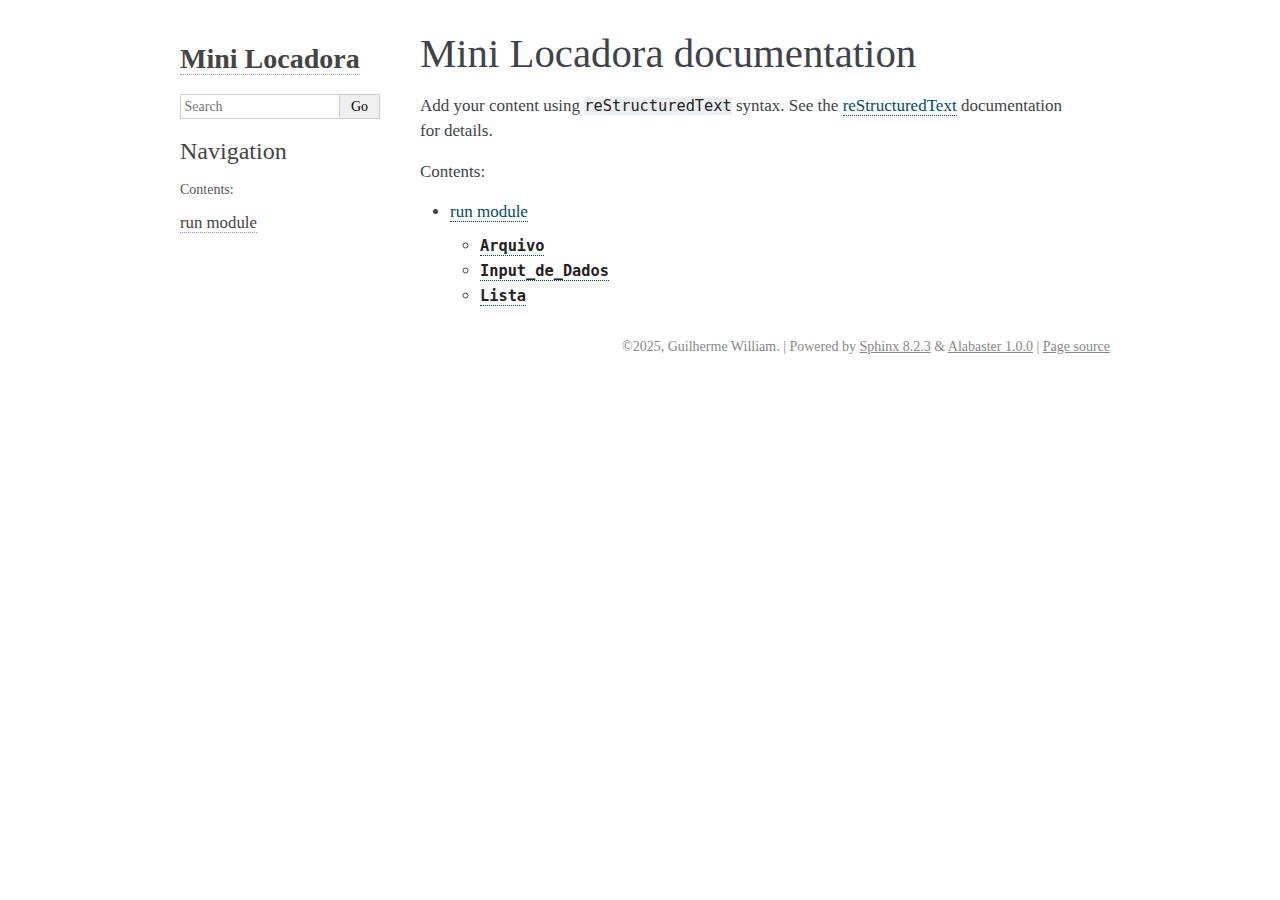
<file: Documentação - Sphinx/docs/_build/html/index.html>
<!DOCTYPE html>

<html lang="pt-BR" data-content_root="./">
  <head>
    <meta charset="utf-8" />
    <meta name="viewport" content="width=device-width, initial-scale=1.0" /><meta name="viewport" content="width=device-width, initial-scale=1" />

    <title>Mini Locadora documentation &#8212; Mini Locadora 1.0 documentation</title>
    <link rel="stylesheet" type="text/css" href="_static/pygments.css?v=5ecbeea2" />
    <link rel="stylesheet" type="text/css" href="_static/basic.css?v=b08954a9" />
    <link rel="stylesheet" type="text/css" href="_static/alabaster.css?v=27fed22d" />
    <script src="_static/documentation_options.js?v=05d536ce"></script>
    <script src="_static/doctools.js?v=9bcbadda"></script>
    <script src="_static/sphinx_highlight.js?v=dc90522c"></script>
    <link rel="index" title="Index" href="genindex.html" />
    <link rel="search" title="Search" href="search.html" />
    <link rel="next" title="run module" href="run.html" />
   
  <link rel="stylesheet" href="_static/custom.css" type="text/css" />
  

  
  

  </head><body>
  

    <div class="document">
      <div class="documentwrapper">
        <div class="bodywrapper">
          

          <div class="body" role="main">
            
  <section id="mini-locadora-documentation">
<h1>Mini Locadora documentation<a class="headerlink" href="#mini-locadora-documentation" title="Link to this heading">¶</a></h1>
<p>Add your content using <code class="docutils literal notranslate"><span class="pre">reStructuredText</span></code> syntax. See the
<a class="reference external" href="https://www.sphinx-doc.org/en/master/usage/restructuredtext/index.html">reStructuredText</a>
documentation for details.</p>
<div class="toctree-wrapper compound">
<p class="caption" role="heading"><span class="caption-text">Contents:</span></p>
<ul>
<li class="toctree-l1"><a class="reference internal" href="run.html">run module</a><ul>
<li class="toctree-l2"><a class="reference internal" href="run.html#run.Arquivo"><code class="docutils literal notranslate"><span class="pre">Arquivo</span></code></a></li>
<li class="toctree-l2"><a class="reference internal" href="run.html#run.Input_de_Dados"><code class="docutils literal notranslate"><span class="pre">Input_de_Dados</span></code></a></li>
<li class="toctree-l2"><a class="reference internal" href="run.html#run.Lista"><code class="docutils literal notranslate"><span class="pre">Lista</span></code></a></li>
</ul>
</li>
</ul>
</div>
</section>


          </div>
          
        </div>
      </div>
      <div class="sphinxsidebar" role="navigation" aria-label="Main">
        <div class="sphinxsidebarwrapper">
<h1 class="logo"><a href="#">Mini Locadora</a></h1>









<search id="searchbox" style="display: none" role="search">
    <div class="searchformwrapper">
    <form class="search" action="search.html" method="get">
      <input type="text" name="q" aria-labelledby="searchlabel" autocomplete="off" autocorrect="off" autocapitalize="off" spellcheck="false" placeholder="Search"/>
      <input type="submit" value="Go" />
    </form>
    </div>
</search>
<script>document.getElementById('searchbox').style.display = "block"</script><h3>Navigation</h3>
<p class="caption" role="heading"><span class="caption-text">Contents:</span></p>
<ul>
<li class="toctree-l1"><a class="reference internal" href="run.html">run module</a></li>
</ul>

<div class="relations">
<h3>Related Topics</h3>
<ul>
  <li><a href="#">Documentation overview</a><ul>
      <li>Next: <a href="run.html" title="next chapter">run module</a></li>
  </ul></li>
</ul>
</div>








        </div>
      </div>
      <div class="clearer"></div>
    </div>
    <div class="footer">
      &#169;2025, Guilherme William.
      
      |
      Powered by <a href="https://www.sphinx-doc.org/">Sphinx 8.2.3</a>
      &amp; <a href="https://alabaster.readthedocs.io">Alabaster 1.0.0</a>
      
      |
      <a href="_sources/index.rst.txt"
          rel="nofollow">Page source</a>
    </div>

    

    
  </body>
</html>
</file>
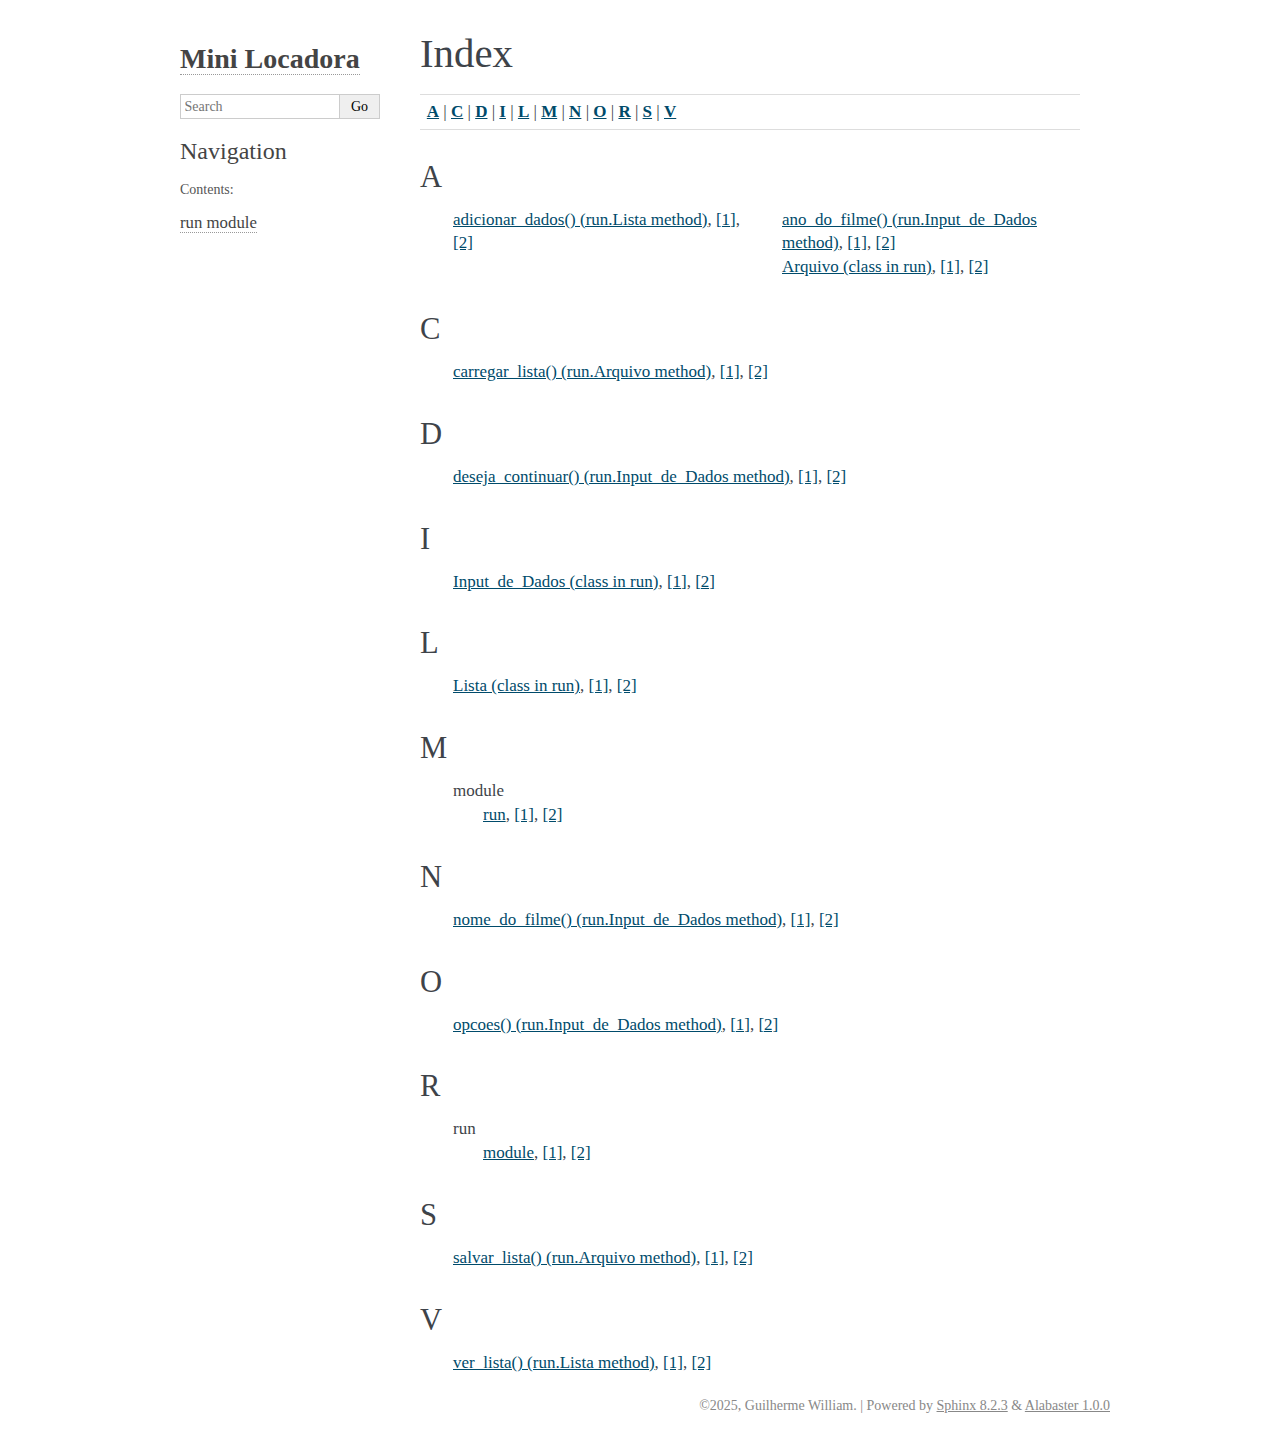
<file: Documentação - Sphinx/docs/_build/html/genindex.html>
<!DOCTYPE html>

<html lang="pt-BR" data-content_root="./">
  <head>
    <meta charset="utf-8" />
    <meta name="viewport" content="width=device-width, initial-scale=1.0" />
    <title>Index &#8212; Mini Locadora 1.0 documentation</title>
    <link rel="stylesheet" type="text/css" href="_static/pygments.css?v=5ecbeea2" />
    <link rel="stylesheet" type="text/css" href="_static/basic.css?v=b08954a9" />
    <link rel="stylesheet" type="text/css" href="_static/alabaster.css?v=27fed22d" />
    <script src="_static/documentation_options.js?v=05d536ce"></script>
    <script src="_static/doctools.js?v=9bcbadda"></script>
    <script src="_static/sphinx_highlight.js?v=dc90522c"></script>
    <link rel="index" title="Index" href="#" />
    <link rel="search" title="Search" href="search.html" />
   
  <link rel="stylesheet" href="_static/custom.css" type="text/css" />
  

  
  

  </head><body>
  

    <div class="document">
      <div class="documentwrapper">
        <div class="bodywrapper">
          

          <div class="body" role="main">
            

<h1 id="index">Index</h1>

<div class="genindex-jumpbox">
 <a href="#A"><strong>A</strong></a>
 | <a href="#C"><strong>C</strong></a>
 | <a href="#D"><strong>D</strong></a>
 | <a href="#I"><strong>I</strong></a>
 | <a href="#L"><strong>L</strong></a>
 | <a href="#M"><strong>M</strong></a>
 | <a href="#N"><strong>N</strong></a>
 | <a href="#O"><strong>O</strong></a>
 | <a href="#R"><strong>R</strong></a>
 | <a href="#S"><strong>S</strong></a>
 | <a href="#V"><strong>V</strong></a>
 
</div>
<h2 id="A">A</h2>
<table style="width: 100%" class="indextable genindextable"><tr>
  <td style="width: 33%; vertical-align: top;"><ul>
      <li><a href="apidoc/run.html#run.Lista.adicionar_dados">adicionar_dados() (run.Lista method)</a>, <a href="run.html#run.Lista.adicionar_dados">[1]</a>, <a href="source/run.html#run.Lista.adicionar_dados">[2]</a>
</li>
  </ul></td>
  <td style="width: 33%; vertical-align: top;"><ul>
      <li><a href="apidoc/run.html#run.Input_de_Dados.ano_do_filme">ano_do_filme() (run.Input_de_Dados method)</a>, <a href="run.html#run.Input_de_Dados.ano_do_filme">[1]</a>, <a href="source/run.html#run.Input_de_Dados.ano_do_filme">[2]</a>
</li>
      <li><a href="apidoc/run.html#run.Arquivo">Arquivo (class in run)</a>, <a href="run.html#run.Arquivo">[1]</a>, <a href="source/run.html#run.Arquivo">[2]</a>
</li>
  </ul></td>
</tr></table>

<h2 id="C">C</h2>
<table style="width: 100%" class="indextable genindextable"><tr>
  <td style="width: 33%; vertical-align: top;"><ul>
      <li><a href="apidoc/run.html#run.Arquivo.carregar_lista">carregar_lista() (run.Arquivo method)</a>, <a href="run.html#run.Arquivo.carregar_lista">[1]</a>, <a href="source/run.html#run.Arquivo.carregar_lista">[2]</a>
</li>
  </ul></td>
</tr></table>

<h2 id="D">D</h2>
<table style="width: 100%" class="indextable genindextable"><tr>
  <td style="width: 33%; vertical-align: top;"><ul>
      <li><a href="apidoc/run.html#run.Input_de_Dados.deseja_continuar">deseja_continuar() (run.Input_de_Dados method)</a>, <a href="run.html#run.Input_de_Dados.deseja_continuar">[1]</a>, <a href="source/run.html#run.Input_de_Dados.deseja_continuar">[2]</a>
</li>
  </ul></td>
</tr></table>

<h2 id="I">I</h2>
<table style="width: 100%" class="indextable genindextable"><tr>
  <td style="width: 33%; vertical-align: top;"><ul>
      <li><a href="apidoc/run.html#run.Input_de_Dados">Input_de_Dados (class in run)</a>, <a href="run.html#run.Input_de_Dados">[1]</a>, <a href="source/run.html#run.Input_de_Dados">[2]</a>
</li>
  </ul></td>
</tr></table>

<h2 id="L">L</h2>
<table style="width: 100%" class="indextable genindextable"><tr>
  <td style="width: 33%; vertical-align: top;"><ul>
      <li><a href="apidoc/run.html#run.Lista">Lista (class in run)</a>, <a href="run.html#run.Lista">[1]</a>, <a href="source/run.html#run.Lista">[2]</a>
</li>
  </ul></td>
</tr></table>

<h2 id="M">M</h2>
<table style="width: 100%" class="indextable genindextable"><tr>
  <td style="width: 33%; vertical-align: top;"><ul>
      <li>
    module

      <ul>
        <li><a href="apidoc/run.html#module-run">run</a>, <a href="run.html#module-run">[1]</a>, <a href="source/run.html#module-run">[2]</a>
</li>
      </ul></li>
  </ul></td>
</tr></table>

<h2 id="N">N</h2>
<table style="width: 100%" class="indextable genindextable"><tr>
  <td style="width: 33%; vertical-align: top;"><ul>
      <li><a href="apidoc/run.html#run.Input_de_Dados.nome_do_filme">nome_do_filme() (run.Input_de_Dados method)</a>, <a href="run.html#run.Input_de_Dados.nome_do_filme">[1]</a>, <a href="source/run.html#run.Input_de_Dados.nome_do_filme">[2]</a>
</li>
  </ul></td>
</tr></table>

<h2 id="O">O</h2>
<table style="width: 100%" class="indextable genindextable"><tr>
  <td style="width: 33%; vertical-align: top;"><ul>
      <li><a href="apidoc/run.html#run.Input_de_Dados.opcoes">opcoes() (run.Input_de_Dados method)</a>, <a href="run.html#run.Input_de_Dados.opcoes">[1]</a>, <a href="source/run.html#run.Input_de_Dados.opcoes">[2]</a>
</li>
  </ul></td>
</tr></table>

<h2 id="R">R</h2>
<table style="width: 100%" class="indextable genindextable"><tr>
  <td style="width: 33%; vertical-align: top;"><ul>
      <li>
    run

      <ul>
        <li><a href="apidoc/run.html#module-run">module</a>, <a href="run.html#module-run">[1]</a>, <a href="source/run.html#module-run">[2]</a>
</li>
      </ul></li>
  </ul></td>
</tr></table>

<h2 id="S">S</h2>
<table style="width: 100%" class="indextable genindextable"><tr>
  <td style="width: 33%; vertical-align: top;"><ul>
      <li><a href="apidoc/run.html#run.Arquivo.salvar_lista">salvar_lista() (run.Arquivo method)</a>, <a href="run.html#run.Arquivo.salvar_lista">[1]</a>, <a href="source/run.html#run.Arquivo.salvar_lista">[2]</a>
</li>
  </ul></td>
</tr></table>

<h2 id="V">V</h2>
<table style="width: 100%" class="indextable genindextable"><tr>
  <td style="width: 33%; vertical-align: top;"><ul>
      <li><a href="apidoc/run.html#run.Lista.ver_lista">ver_lista() (run.Lista method)</a>, <a href="run.html#run.Lista.ver_lista">[1]</a>, <a href="source/run.html#run.Lista.ver_lista">[2]</a>
</li>
  </ul></td>
</tr></table>



          </div>
          
        </div>
      </div>
      <div class="sphinxsidebar" role="navigation" aria-label="Main">
        <div class="sphinxsidebarwrapper">
<h1 class="logo"><a href="index.html">Mini Locadora</a></h1>









<search id="searchbox" style="display: none" role="search">
    <div class="searchformwrapper">
    <form class="search" action="search.html" method="get">
      <input type="text" name="q" aria-labelledby="searchlabel" autocomplete="off" autocorrect="off" autocapitalize="off" spellcheck="false" placeholder="Search"/>
      <input type="submit" value="Go" />
    </form>
    </div>
</search>
<script>document.getElementById('searchbox').style.display = "block"</script><h3>Navigation</h3>
<p class="caption" role="heading"><span class="caption-text">Contents:</span></p>
<ul>
<li class="toctree-l1"><a class="reference internal" href="run.html">run module</a></li>
</ul>

<div class="relations">
<h3>Related Topics</h3>
<ul>
  <li><a href="index.html">Documentation overview</a><ul>
  </ul></li>
</ul>
</div>








        </div>
      </div>
      <div class="clearer"></div>
    </div>
    <div class="footer">
      &#169;2025, Guilherme William.
      
      |
      Powered by <a href="https://www.sphinx-doc.org/">Sphinx 8.2.3</a>
      &amp; <a href="https://alabaster.readthedocs.io">Alabaster 1.0.0</a>
      
    </div>

    

    
  </body>
</html>
</file>
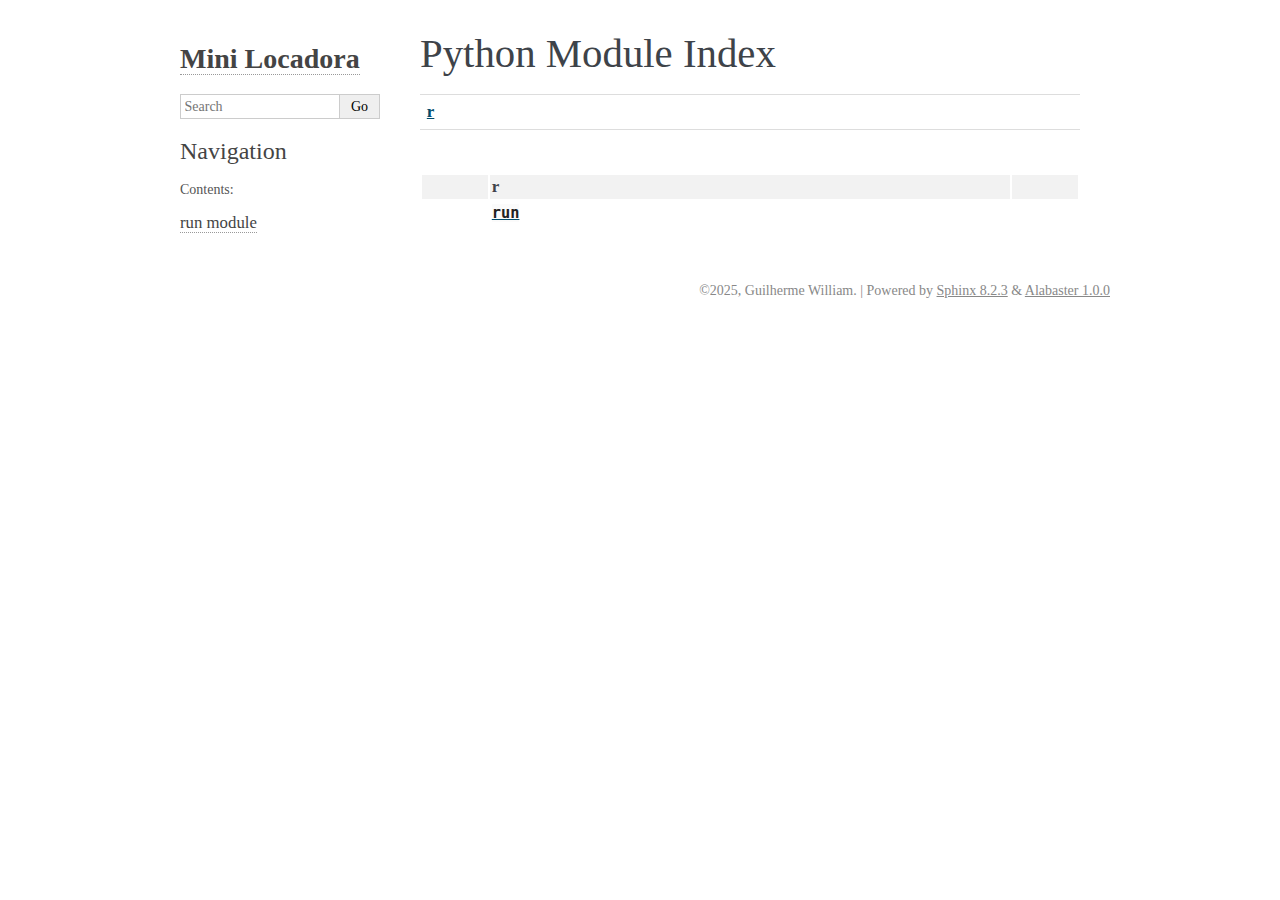
<file: Documentação - Sphinx/docs/_build/html/py-modindex.html>
<!DOCTYPE html>

<html lang="pt-BR" data-content_root="./">
  <head>
    <meta charset="utf-8" />
    <meta name="viewport" content="width=device-width, initial-scale=1.0" />
    <title>Python Module Index &#8212; Mini Locadora 1.0 documentation</title>
    <link rel="stylesheet" type="text/css" href="_static/pygments.css?v=5ecbeea2" />
    <link rel="stylesheet" type="text/css" href="_static/basic.css?v=b08954a9" />
    <link rel="stylesheet" type="text/css" href="_static/alabaster.css?v=27fed22d" />
    <script src="_static/documentation_options.js?v=05d536ce"></script>
    <script src="_static/doctools.js?v=9bcbadda"></script>
    <script src="_static/sphinx_highlight.js?v=dc90522c"></script>
    <link rel="index" title="Index" href="genindex.html" />
    <link rel="search" title="Search" href="search.html" />

   
  <link rel="stylesheet" href="_static/custom.css" type="text/css" />
  

  
  


    <script>
      DOCUMENTATION_OPTIONS.COLLAPSE_INDEX = true;
    </script>


  </head><body>
  

    <div class="document">
      <div class="documentwrapper">
        <div class="bodywrapper">
          

          <div class="body" role="main">
            

   <h1>Python Module Index</h1>

   <div class="modindex-jumpbox">
   <a href="#cap-r"><strong>r</strong></a>
   </div>

   <table class="indextable modindextable">
     <tr class="pcap"><td></td><td>&#160;</td><td></td></tr>
     <tr class="cap" id="cap-r"><td></td><td>
       <strong>r</strong></td><td></td></tr>
     <tr>
       <td></td>
       <td>
       <a href="source/run.html#module-run"><code class="xref">run</code></a></td><td>
       <em></em></td></tr>
   </table>


          </div>
          
        </div>
      </div>
      <div class="sphinxsidebar" role="navigation" aria-label="Main">
        <div class="sphinxsidebarwrapper">
<h1 class="logo"><a href="index.html">Mini Locadora</a></h1>









<search id="searchbox" style="display: none" role="search">
    <div class="searchformwrapper">
    <form class="search" action="search.html" method="get">
      <input type="text" name="q" aria-labelledby="searchlabel" autocomplete="off" autocorrect="off" autocapitalize="off" spellcheck="false" placeholder="Search"/>
      <input type="submit" value="Go" />
    </form>
    </div>
</search>
<script>document.getElementById('searchbox').style.display = "block"</script><h3>Navigation</h3>
<p class="caption" role="heading"><span class="caption-text">Contents:</span></p>
<ul>
<li class="toctree-l1"><a class="reference internal" href="run.html">run module</a></li>
</ul>

<div class="relations">
<h3>Related Topics</h3>
<ul>
  <li><a href="index.html">Documentation overview</a><ul>
  </ul></li>
</ul>
</div>








        </div>
      </div>
      <div class="clearer"></div>
    </div>
    <div class="footer">
      &#169;2025, Guilherme William.
      
      |
      Powered by <a href="https://www.sphinx-doc.org/">Sphinx 8.2.3</a>
      &amp; <a href="https://alabaster.readthedocs.io">Alabaster 1.0.0</a>
      
    </div>

    

    
  </body>
</html>
</file>
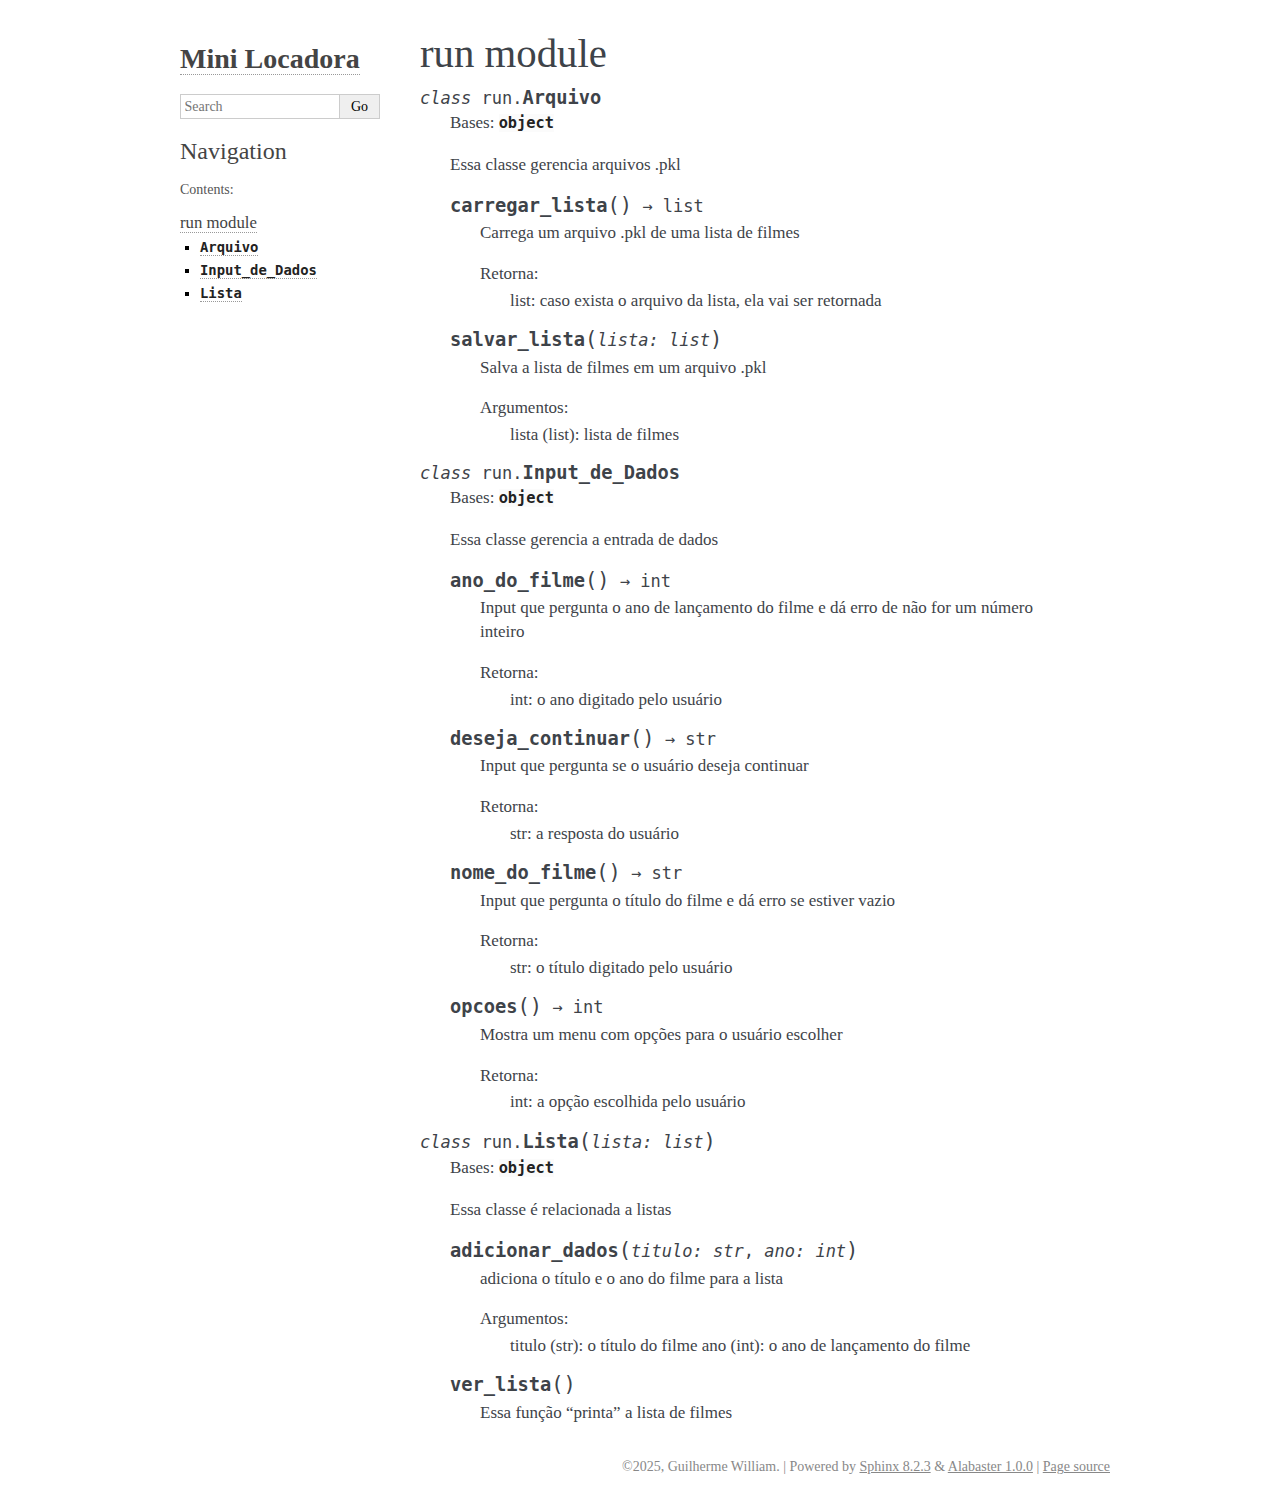
<file: Documentação - Sphinx/docs/_build/html/run.html>
<!DOCTYPE html>

<html lang="pt-BR" data-content_root="./">
  <head>
    <meta charset="utf-8" />
    <meta name="viewport" content="width=device-width, initial-scale=1.0" /><meta name="viewport" content="width=device-width, initial-scale=1" />

    <title>run module &#8212; Mini Locadora 1.0 documentation</title>
    <link rel="stylesheet" type="text/css" href="_static/pygments.css?v=5ecbeea2" />
    <link rel="stylesheet" type="text/css" href="_static/basic.css?v=b08954a9" />
    <link rel="stylesheet" type="text/css" href="_static/alabaster.css?v=27fed22d" />
    <script src="_static/documentation_options.js?v=05d536ce"></script>
    <script src="_static/doctools.js?v=9bcbadda"></script>
    <script src="_static/sphinx_highlight.js?v=dc90522c"></script>
    <link rel="index" title="Index" href="genindex.html" />
    <link rel="search" title="Search" href="search.html" />
    <link rel="prev" title="Mini Locadora documentation" href="index.html" />
   
  <link rel="stylesheet" href="_static/custom.css" type="text/css" />
  

  
  

  </head><body>
  

    <div class="document">
      <div class="documentwrapper">
        <div class="bodywrapper">
          

          <div class="body" role="main">
            
  <section id="module-run">
<span id="run-module"></span><h1>run module<a class="headerlink" href="#module-run" title="Link to this heading">¶</a></h1>
<dl class="py class">
<dt class="sig sig-object py" id="run.Arquivo">
<em class="property"><span class="k"><span class="pre">class</span></span><span class="w"> </span></em><span class="sig-prename descclassname"><span class="pre">run.</span></span><span class="sig-name descname"><span class="pre">Arquivo</span></span><a class="headerlink" href="#run.Arquivo" title="Link to this definition">¶</a></dt>
<dd><p>Bases: <code class="xref py py-class docutils literal notranslate"><span class="pre">object</span></code></p>
<p>Essa classe gerencia arquivos .pkl</p>
<dl class="py method">
<dt class="sig sig-object py" id="run.Arquivo.carregar_lista">
<span class="sig-name descname"><span class="pre">carregar_lista</span></span><span class="sig-paren">(</span><span class="sig-paren">)</span> <span class="sig-return"><span class="sig-return-icon">&#x2192;</span> <span class="sig-return-typehint"><span class="pre">list</span></span></span><a class="headerlink" href="#run.Arquivo.carregar_lista" title="Link to this definition">¶</a></dt>
<dd><p>Carrega um arquivo .pkl de uma lista de filmes</p>
<dl class="simple">
<dt>Retorna:</dt><dd><p>list: caso exista o arquivo da lista, ela vai ser retornada</p>
</dd>
</dl>
</dd></dl>

<dl class="py method">
<dt class="sig sig-object py" id="run.Arquivo.salvar_lista">
<span class="sig-name descname"><span class="pre">salvar_lista</span></span><span class="sig-paren">(</span><em class="sig-param"><span class="n"><span class="pre">lista</span></span><span class="p"><span class="pre">:</span></span><span class="w"> </span><span class="n"><span class="pre">list</span></span></em><span class="sig-paren">)</span><a class="headerlink" href="#run.Arquivo.salvar_lista" title="Link to this definition">¶</a></dt>
<dd><p>Salva a lista de filmes em um arquivo .pkl</p>
<dl class="simple">
<dt>Argumentos:</dt><dd><p>lista (list): lista de filmes</p>
</dd>
</dl>
</dd></dl>

</dd></dl>

<dl class="py class">
<dt class="sig sig-object py" id="run.Input_de_Dados">
<em class="property"><span class="k"><span class="pre">class</span></span><span class="w"> </span></em><span class="sig-prename descclassname"><span class="pre">run.</span></span><span class="sig-name descname"><span class="pre">Input_de_Dados</span></span><a class="headerlink" href="#run.Input_de_Dados" title="Link to this definition">¶</a></dt>
<dd><p>Bases: <code class="xref py py-class docutils literal notranslate"><span class="pre">object</span></code></p>
<p>Essa classe gerencia a entrada de dados</p>
<dl class="py method">
<dt class="sig sig-object py" id="run.Input_de_Dados.ano_do_filme">
<span class="sig-name descname"><span class="pre">ano_do_filme</span></span><span class="sig-paren">(</span><span class="sig-paren">)</span> <span class="sig-return"><span class="sig-return-icon">&#x2192;</span> <span class="sig-return-typehint"><span class="pre">int</span></span></span><a class="headerlink" href="#run.Input_de_Dados.ano_do_filme" title="Link to this definition">¶</a></dt>
<dd><p>Input que pergunta o ano de lançamento do filme e dá erro de não for um número inteiro</p>
<dl class="simple">
<dt>Retorna:</dt><dd><p>int: o ano digitado pelo usuário</p>
</dd>
</dl>
</dd></dl>

<dl class="py method">
<dt class="sig sig-object py" id="run.Input_de_Dados.deseja_continuar">
<span class="sig-name descname"><span class="pre">deseja_continuar</span></span><span class="sig-paren">(</span><span class="sig-paren">)</span> <span class="sig-return"><span class="sig-return-icon">&#x2192;</span> <span class="sig-return-typehint"><span class="pre">str</span></span></span><a class="headerlink" href="#run.Input_de_Dados.deseja_continuar" title="Link to this definition">¶</a></dt>
<dd><p>Input que pergunta se o usuário deseja continuar</p>
<dl class="simple">
<dt>Retorna:</dt><dd><p>str: a resposta do usuário</p>
</dd>
</dl>
</dd></dl>

<dl class="py method">
<dt class="sig sig-object py" id="run.Input_de_Dados.nome_do_filme">
<span class="sig-name descname"><span class="pre">nome_do_filme</span></span><span class="sig-paren">(</span><span class="sig-paren">)</span> <span class="sig-return"><span class="sig-return-icon">&#x2192;</span> <span class="sig-return-typehint"><span class="pre">str</span></span></span><a class="headerlink" href="#run.Input_de_Dados.nome_do_filme" title="Link to this definition">¶</a></dt>
<dd><p>Input que pergunta o título do filme e dá erro se estiver vazio</p>
<dl class="simple">
<dt>Retorna:</dt><dd><p>str: o título digitado pelo usuário</p>
</dd>
</dl>
</dd></dl>

<dl class="py method">
<dt class="sig sig-object py" id="run.Input_de_Dados.opcoes">
<span class="sig-name descname"><span class="pre">opcoes</span></span><span class="sig-paren">(</span><span class="sig-paren">)</span> <span class="sig-return"><span class="sig-return-icon">&#x2192;</span> <span class="sig-return-typehint"><span class="pre">int</span></span></span><a class="headerlink" href="#run.Input_de_Dados.opcoes" title="Link to this definition">¶</a></dt>
<dd><p>Mostra um menu com opções para o usuário escolher</p>
<dl class="simple">
<dt>Retorna:</dt><dd><p>int: a opção escolhida pelo usuário</p>
</dd>
</dl>
</dd></dl>

</dd></dl>

<dl class="py class">
<dt class="sig sig-object py" id="run.Lista">
<em class="property"><span class="k"><span class="pre">class</span></span><span class="w"> </span></em><span class="sig-prename descclassname"><span class="pre">run.</span></span><span class="sig-name descname"><span class="pre">Lista</span></span><span class="sig-paren">(</span><em class="sig-param"><span class="n"><span class="pre">lista</span></span><span class="p"><span class="pre">:</span></span><span class="w"> </span><span class="n"><span class="pre">list</span></span></em><span class="sig-paren">)</span><a class="headerlink" href="#run.Lista" title="Link to this definition">¶</a></dt>
<dd><p>Bases: <code class="xref py py-class docutils literal notranslate"><span class="pre">object</span></code></p>
<p>Essa classe é relacionada a listas</p>
<dl class="py method">
<dt class="sig sig-object py" id="run.Lista.adicionar_dados">
<span class="sig-name descname"><span class="pre">adicionar_dados</span></span><span class="sig-paren">(</span><em class="sig-param"><span class="n"><span class="pre">titulo</span></span><span class="p"><span class="pre">:</span></span><span class="w"> </span><span class="n"><span class="pre">str</span></span></em>, <em class="sig-param"><span class="n"><span class="pre">ano</span></span><span class="p"><span class="pre">:</span></span><span class="w"> </span><span class="n"><span class="pre">int</span></span></em><span class="sig-paren">)</span><a class="headerlink" href="#run.Lista.adicionar_dados" title="Link to this definition">¶</a></dt>
<dd><p>adiciona o título e o ano do filme para a lista</p>
<dl class="simple">
<dt>Argumentos:</dt><dd><p>titulo (str): o título do filme
ano (int): o ano de lançamento do filme</p>
</dd>
</dl>
</dd></dl>

<dl class="py method">
<dt class="sig sig-object py" id="run.Lista.ver_lista">
<span class="sig-name descname"><span class="pre">ver_lista</span></span><span class="sig-paren">(</span><span class="sig-paren">)</span><a class="headerlink" href="#run.Lista.ver_lista" title="Link to this definition">¶</a></dt>
<dd><p>Essa função “printa” a lista de filmes</p>
</dd></dl>

</dd></dl>

</section>


          </div>
          
        </div>
      </div>
      <div class="sphinxsidebar" role="navigation" aria-label="Main">
        <div class="sphinxsidebarwrapper">
<h1 class="logo"><a href="index.html">Mini Locadora</a></h1>









<search id="searchbox" style="display: none" role="search">
    <div class="searchformwrapper">
    <form class="search" action="search.html" method="get">
      <input type="text" name="q" aria-labelledby="searchlabel" autocomplete="off" autocorrect="off" autocapitalize="off" spellcheck="false" placeholder="Search"/>
      <input type="submit" value="Go" />
    </form>
    </div>
</search>
<script>document.getElementById('searchbox').style.display = "block"</script><h3>Navigation</h3>
<p class="caption" role="heading"><span class="caption-text">Contents:</span></p>
<ul class="current">
<li class="toctree-l1 current"><a class="current reference internal" href="#">run module</a><ul>
<li class="toctree-l2"><a class="reference internal" href="#run.Arquivo"><code class="docutils literal notranslate"><span class="pre">Arquivo</span></code></a></li>
<li class="toctree-l2"><a class="reference internal" href="#run.Input_de_Dados"><code class="docutils literal notranslate"><span class="pre">Input_de_Dados</span></code></a></li>
<li class="toctree-l2"><a class="reference internal" href="#run.Lista"><code class="docutils literal notranslate"><span class="pre">Lista</span></code></a></li>
</ul>
</li>
</ul>

<div class="relations">
<h3>Related Topics</h3>
<ul>
  <li><a href="index.html">Documentation overview</a><ul>
      <li>Previous: <a href="index.html" title="previous chapter">Mini Locadora documentation</a></li>
  </ul></li>
</ul>
</div>








        </div>
      </div>
      <div class="clearer"></div>
    </div>
    <div class="footer">
      &#169;2025, Guilherme William.
      
      |
      Powered by <a href="https://www.sphinx-doc.org/">Sphinx 8.2.3</a>
      &amp; <a href="https://alabaster.readthedocs.io">Alabaster 1.0.0</a>
      
      |
      <a href="_sources/run.rst.txt"
          rel="nofollow">Page source</a>
    </div>

    

    
  </body>
</html>
</file>
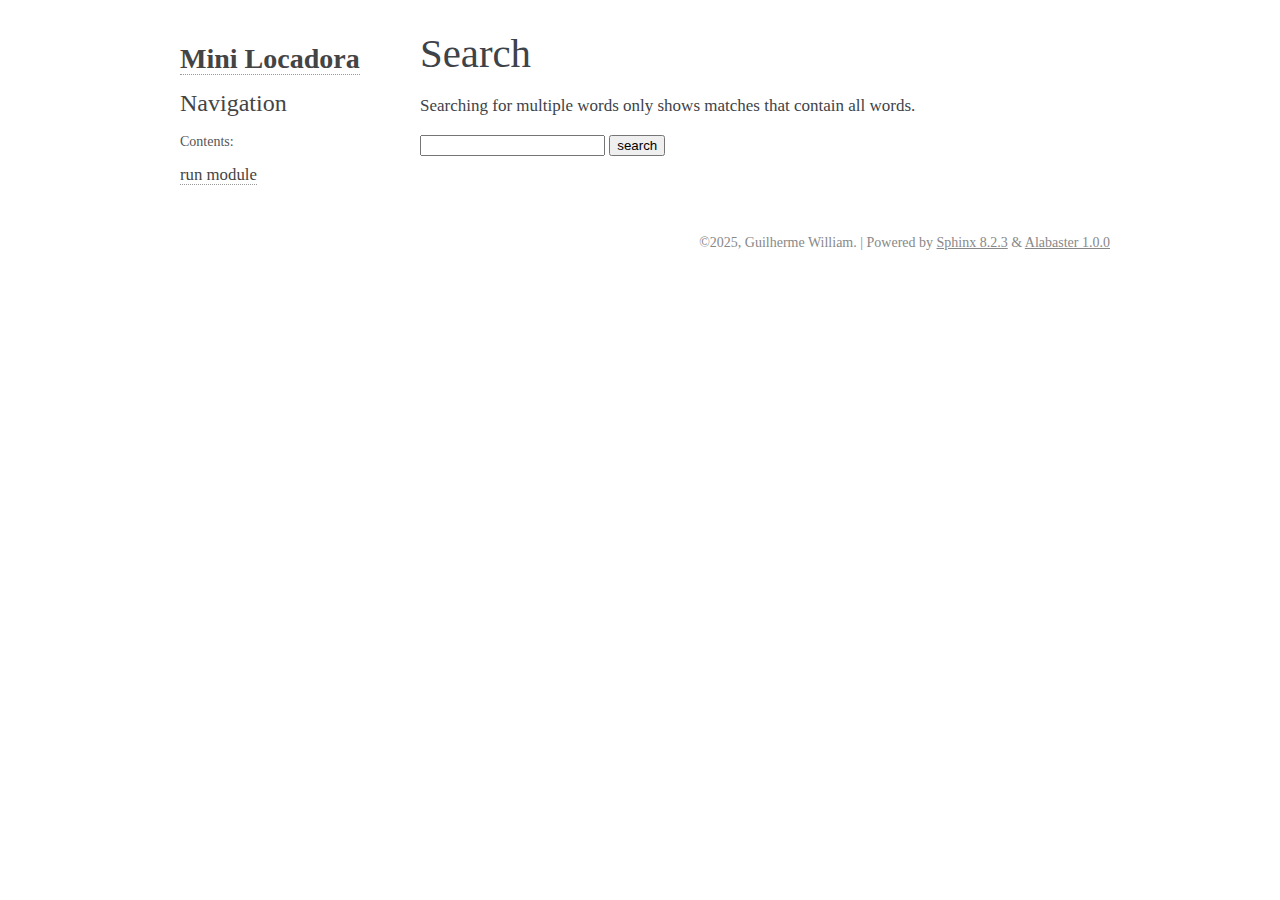
<file: Documentação - Sphinx/docs/_build/html/search.html>
<!DOCTYPE html>

<html lang="pt-BR" data-content_root="./">
  <head>
    <meta charset="utf-8" />
    <meta name="viewport" content="width=device-width, initial-scale=1.0" />
    <title>Search &#8212; Mini Locadora 1.0 documentation</title>
    <link rel="stylesheet" type="text/css" href="_static/pygments.css?v=5ecbeea2" />
    <link rel="stylesheet" type="text/css" href="_static/basic.css?v=b08954a9" />
    <link rel="stylesheet" type="text/css" href="_static/alabaster.css?v=27fed22d" />
    
    <script src="_static/documentation_options.js?v=05d536ce"></script>
    <script src="_static/doctools.js?v=9bcbadda"></script>
    <script src="_static/sphinx_highlight.js?v=dc90522c"></script>
    <script src="_static/searchtools.js"></script>
    <script src="_static/language_data.js"></script>
    <link rel="index" title="Index" href="genindex.html" />
    <link rel="search" title="Search" href="#" />
    <script src="searchindex.js" defer="defer"></script>
    <meta name="robots" content="noindex" />
    
   
  <link rel="stylesheet" href="_static/custom.css" type="text/css" />
  

  
  


  </head><body>
  

    <div class="document">
      <div class="documentwrapper">
        <div class="bodywrapper">
          

          <div class="body" role="main">
            
  <h1 id="search-documentation">Search</h1>
  
  <noscript>
  <div class="admonition warning">
  <p>
    Please activate JavaScript to enable the search
    functionality.
  </p>
  </div>
  </noscript>
  
  
  <p>
    Searching for multiple words only shows matches that contain
    all words.
  </p>
  
  
  <form action="" method="get">
    <input type="text" name="q" aria-labelledby="search-documentation" value="" autocomplete="off" autocorrect="off" autocapitalize="off" spellcheck="false"/>
    <input type="submit" value="search" />
    <span id="search-progress" style="padding-left: 10px"></span>
  </form>
  
  
  <div id="search-results"></div>
  

          </div>
          
        </div>
      </div>
      <div class="sphinxsidebar" role="navigation" aria-label="Main">
        <div class="sphinxsidebarwrapper">
<h1 class="logo"><a href="index.html">Mini Locadora</a></h1>








<h3>Navigation</h3>
<p class="caption" role="heading"><span class="caption-text">Contents:</span></p>
<ul>
<li class="toctree-l1"><a class="reference internal" href="run.html">run module</a></li>
</ul>

<div class="relations">
<h3>Related Topics</h3>
<ul>
  <li><a href="index.html">Documentation overview</a><ul>
  </ul></li>
</ul>
</div>








        </div>
      </div>
      <div class="clearer"></div>
    </div>
    <div class="footer">
      &#169;2025, Guilherme William.
      
      |
      Powered by <a href="https://www.sphinx-doc.org/">Sphinx 8.2.3</a>
      &amp; <a href="https://alabaster.readthedocs.io">Alabaster 1.0.0</a>
      
    </div>

    

    
  </body>
</html>
</file>
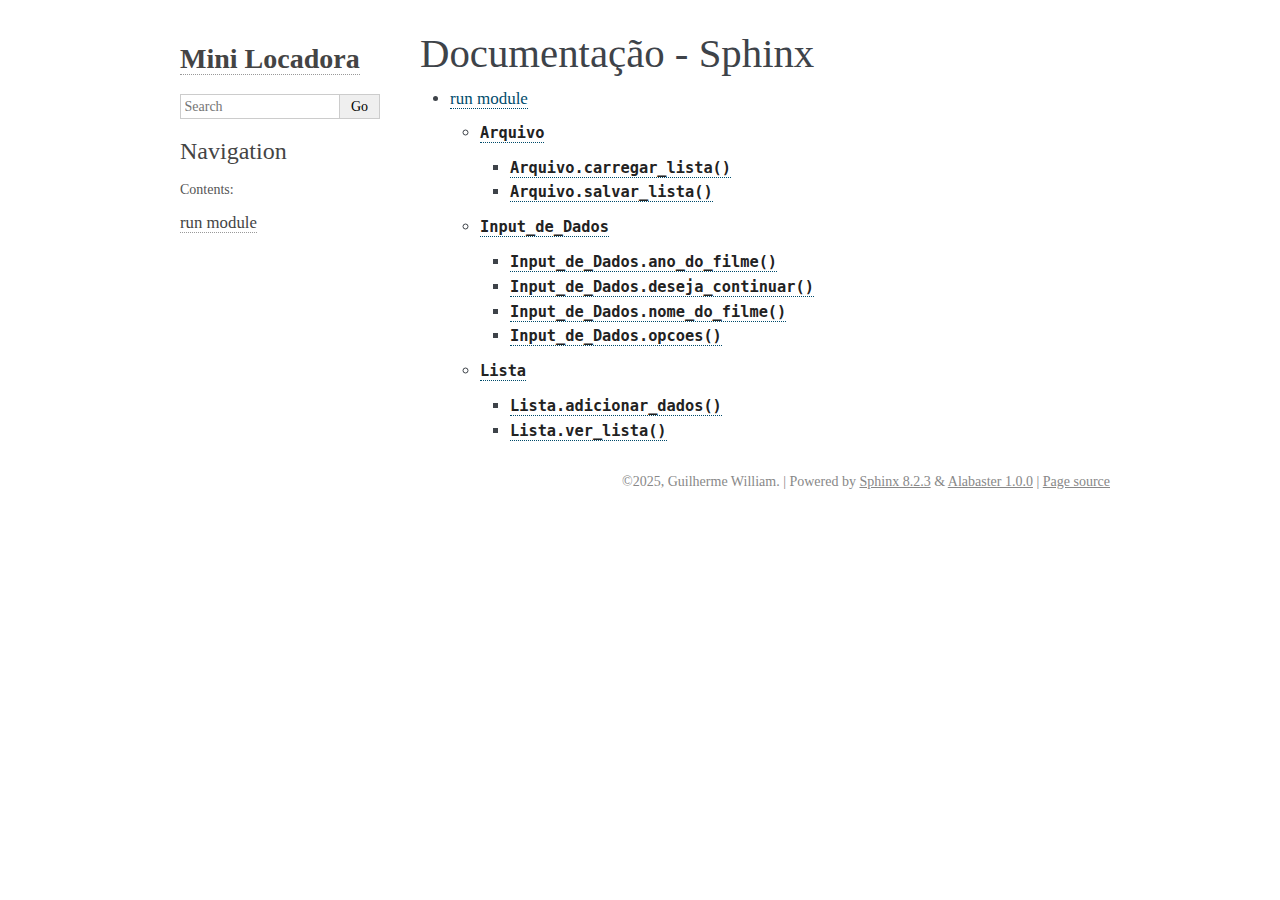
<file: Documentação - Sphinx/docs/_build/html/apidoc/modules.html>
<!DOCTYPE html>

<html lang="pt-BR" data-content_root="../">
  <head>
    <meta charset="utf-8" />
    <meta name="viewport" content="width=device-width, initial-scale=1.0" /><meta name="viewport" content="width=device-width, initial-scale=1" />

    <title>Documentação - Sphinx &#8212; Mini Locadora 1.0 documentation</title>
    <link rel="stylesheet" type="text/css" href="../_static/pygments.css?v=5ecbeea2" />
    <link rel="stylesheet" type="text/css" href="../_static/basic.css?v=b08954a9" />
    <link rel="stylesheet" type="text/css" href="../_static/alabaster.css?v=27fed22d" />
    <script src="../_static/documentation_options.js?v=05d536ce"></script>
    <script src="../_static/doctools.js?v=9bcbadda"></script>
    <script src="../_static/sphinx_highlight.js?v=dc90522c"></script>
    <link rel="index" title="Index" href="../genindex.html" />
    <link rel="search" title="Search" href="../search.html" />
   
  <link rel="stylesheet" href="../_static/custom.css" type="text/css" />
  

  
  

  </head><body>
  

    <div class="document">
      <div class="documentwrapper">
        <div class="bodywrapper">
          

          <div class="body" role="main">
            
  <section id="documentacao-sphinx">
<h1>Documentação - Sphinx<a class="headerlink" href="#documentacao-sphinx" title="Link to this heading">¶</a></h1>
<div class="toctree-wrapper compound">
<ul>
<li class="toctree-l1"><a class="reference internal" href="run.html">run module</a><ul>
<li class="toctree-l2"><a class="reference internal" href="run.html#run.Arquivo"><code class="docutils literal notranslate"><span class="pre">Arquivo</span></code></a><ul>
<li class="toctree-l3"><a class="reference internal" href="run.html#run.Arquivo.carregar_lista"><code class="docutils literal notranslate"><span class="pre">Arquivo.carregar_lista()</span></code></a></li>
<li class="toctree-l3"><a class="reference internal" href="run.html#run.Arquivo.salvar_lista"><code class="docutils literal notranslate"><span class="pre">Arquivo.salvar_lista()</span></code></a></li>
</ul>
</li>
<li class="toctree-l2"><a class="reference internal" href="run.html#run.Input_de_Dados"><code class="docutils literal notranslate"><span class="pre">Input_de_Dados</span></code></a><ul>
<li class="toctree-l3"><a class="reference internal" href="run.html#run.Input_de_Dados.ano_do_filme"><code class="docutils literal notranslate"><span class="pre">Input_de_Dados.ano_do_filme()</span></code></a></li>
<li class="toctree-l3"><a class="reference internal" href="run.html#run.Input_de_Dados.deseja_continuar"><code class="docutils literal notranslate"><span class="pre">Input_de_Dados.deseja_continuar()</span></code></a></li>
<li class="toctree-l3"><a class="reference internal" href="run.html#run.Input_de_Dados.nome_do_filme"><code class="docutils literal notranslate"><span class="pre">Input_de_Dados.nome_do_filme()</span></code></a></li>
<li class="toctree-l3"><a class="reference internal" href="run.html#run.Input_de_Dados.opcoes"><code class="docutils literal notranslate"><span class="pre">Input_de_Dados.opcoes()</span></code></a></li>
</ul>
</li>
<li class="toctree-l2"><a class="reference internal" href="run.html#run.Lista"><code class="docutils literal notranslate"><span class="pre">Lista</span></code></a><ul>
<li class="toctree-l3"><a class="reference internal" href="run.html#run.Lista.adicionar_dados"><code class="docutils literal notranslate"><span class="pre">Lista.adicionar_dados()</span></code></a></li>
<li class="toctree-l3"><a class="reference internal" href="run.html#run.Lista.ver_lista"><code class="docutils literal notranslate"><span class="pre">Lista.ver_lista()</span></code></a></li>
</ul>
</li>
</ul>
</li>
</ul>
</div>
</section>


          </div>
          
        </div>
      </div>
      <div class="sphinxsidebar" role="navigation" aria-label="Main">
        <div class="sphinxsidebarwrapper">
<h1 class="logo"><a href="../index.html">Mini Locadora</a></h1>









<search id="searchbox" style="display: none" role="search">
    <div class="searchformwrapper">
    <form class="search" action="../search.html" method="get">
      <input type="text" name="q" aria-labelledby="searchlabel" autocomplete="off" autocorrect="off" autocapitalize="off" spellcheck="false" placeholder="Search"/>
      <input type="submit" value="Go" />
    </form>
    </div>
</search>
<script>document.getElementById('searchbox').style.display = "block"</script><h3>Navigation</h3>
<p class="caption" role="heading"><span class="caption-text">Contents:</span></p>
<ul>
<li class="toctree-l1"><a class="reference internal" href="../run.html">run module</a></li>
</ul>

<div class="relations">
<h3>Related Topics</h3>
<ul>
  <li><a href="../index.html">Documentation overview</a><ul>
  </ul></li>
</ul>
</div>








        </div>
      </div>
      <div class="clearer"></div>
    </div>
    <div class="footer">
      &#169;2025, Guilherme William.
      
      |
      Powered by <a href="https://www.sphinx-doc.org/">Sphinx 8.2.3</a>
      &amp; <a href="https://alabaster.readthedocs.io">Alabaster 1.0.0</a>
      
      |
      <a href="../_sources/apidoc/modules.rst.txt"
          rel="nofollow">Page source</a>
    </div>

    

    
  </body>
</html>
</file>
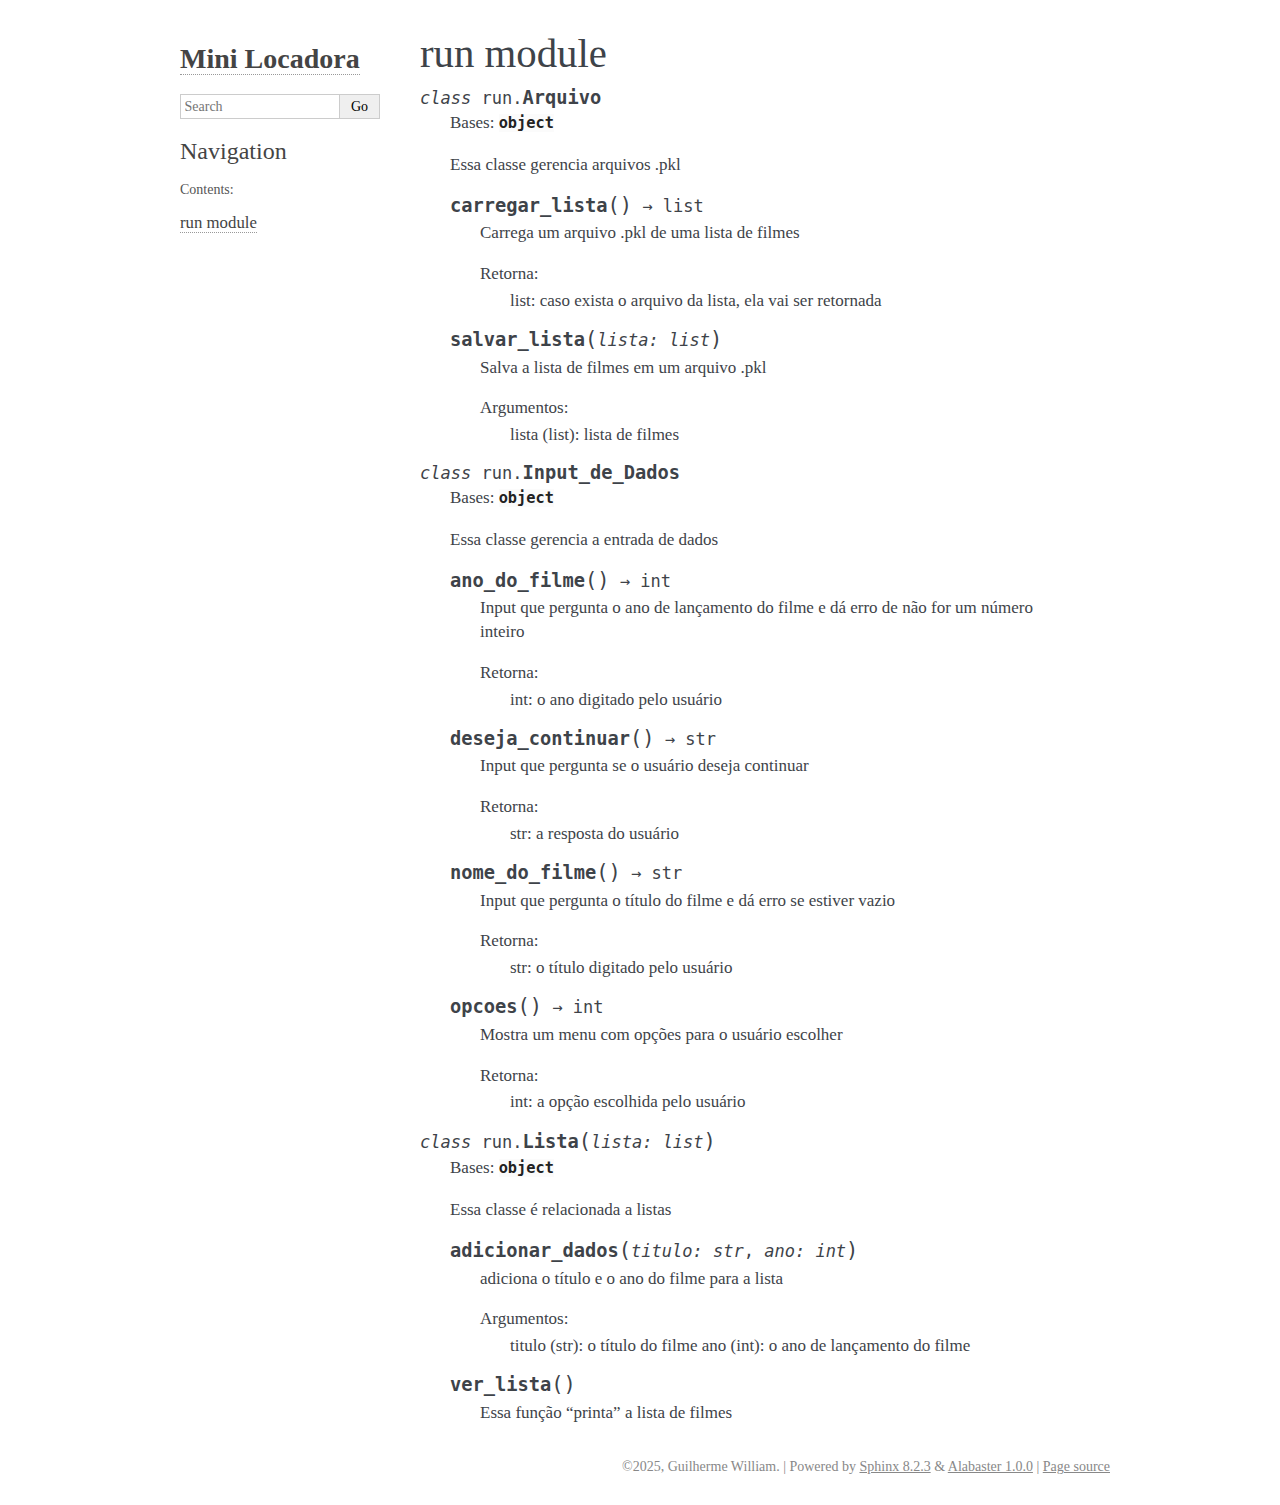
<file: Documentação - Sphinx/docs/_build/html/apidoc/run.html>
<!DOCTYPE html>

<html lang="pt-BR" data-content_root="../">
  <head>
    <meta charset="utf-8" />
    <meta name="viewport" content="width=device-width, initial-scale=1.0" /><meta name="viewport" content="width=device-width, initial-scale=1" />

    <title>run module &#8212; Mini Locadora 1.0 documentation</title>
    <link rel="stylesheet" type="text/css" href="../_static/pygments.css?v=5ecbeea2" />
    <link rel="stylesheet" type="text/css" href="../_static/basic.css?v=b08954a9" />
    <link rel="stylesheet" type="text/css" href="../_static/alabaster.css?v=27fed22d" />
    <script src="../_static/documentation_options.js?v=05d536ce"></script>
    <script src="../_static/doctools.js?v=9bcbadda"></script>
    <script src="../_static/sphinx_highlight.js?v=dc90522c"></script>
    <link rel="index" title="Index" href="../genindex.html" />
    <link rel="search" title="Search" href="../search.html" />
   
  <link rel="stylesheet" href="../_static/custom.css" type="text/css" />
  

  
  

  </head><body>
  

    <div class="document">
      <div class="documentwrapper">
        <div class="bodywrapper">
          

          <div class="body" role="main">
            
  <section id="module-run">
<span id="run-module"></span><h1>run module<a class="headerlink" href="#module-run" title="Link to this heading">¶</a></h1>
<dl class="py class">
<dt class="sig sig-object py" id="run.Arquivo">
<em class="property"><span class="k"><span class="pre">class</span></span><span class="w"> </span></em><span class="sig-prename descclassname"><span class="pre">run.</span></span><span class="sig-name descname"><span class="pre">Arquivo</span></span><a class="headerlink" href="#run.Arquivo" title="Link to this definition">¶</a></dt>
<dd><p>Bases: <code class="xref py py-class docutils literal notranslate"><span class="pre">object</span></code></p>
<p>Essa classe gerencia arquivos .pkl</p>
<dl class="py method">
<dt class="sig sig-object py" id="run.Arquivo.carregar_lista">
<span class="sig-name descname"><span class="pre">carregar_lista</span></span><span class="sig-paren">(</span><span class="sig-paren">)</span> <span class="sig-return"><span class="sig-return-icon">&#x2192;</span> <span class="sig-return-typehint"><span class="pre">list</span></span></span><a class="headerlink" href="#run.Arquivo.carregar_lista" title="Link to this definition">¶</a></dt>
<dd><p>Carrega um arquivo .pkl de uma lista de filmes</p>
<dl class="simple">
<dt>Retorna:</dt><dd><p>list: caso exista o arquivo da lista, ela vai ser retornada</p>
</dd>
</dl>
</dd></dl>

<dl class="py method">
<dt class="sig sig-object py" id="run.Arquivo.salvar_lista">
<span class="sig-name descname"><span class="pre">salvar_lista</span></span><span class="sig-paren">(</span><em class="sig-param"><span class="n"><span class="pre">lista</span></span><span class="p"><span class="pre">:</span></span><span class="w"> </span><span class="n"><span class="pre">list</span></span></em><span class="sig-paren">)</span><a class="headerlink" href="#run.Arquivo.salvar_lista" title="Link to this definition">¶</a></dt>
<dd><p>Salva a lista de filmes em um arquivo .pkl</p>
<dl class="simple">
<dt>Argumentos:</dt><dd><p>lista (list): lista de filmes</p>
</dd>
</dl>
</dd></dl>

</dd></dl>

<dl class="py class">
<dt class="sig sig-object py" id="run.Input_de_Dados">
<em class="property"><span class="k"><span class="pre">class</span></span><span class="w"> </span></em><span class="sig-prename descclassname"><span class="pre">run.</span></span><span class="sig-name descname"><span class="pre">Input_de_Dados</span></span><a class="headerlink" href="#run.Input_de_Dados" title="Link to this definition">¶</a></dt>
<dd><p>Bases: <code class="xref py py-class docutils literal notranslate"><span class="pre">object</span></code></p>
<p>Essa classe gerencia a entrada de dados</p>
<dl class="py method">
<dt class="sig sig-object py" id="run.Input_de_Dados.ano_do_filme">
<span class="sig-name descname"><span class="pre">ano_do_filme</span></span><span class="sig-paren">(</span><span class="sig-paren">)</span> <span class="sig-return"><span class="sig-return-icon">&#x2192;</span> <span class="sig-return-typehint"><span class="pre">int</span></span></span><a class="headerlink" href="#run.Input_de_Dados.ano_do_filme" title="Link to this definition">¶</a></dt>
<dd><p>Input que pergunta o ano de lançamento do filme e dá erro de não for um número inteiro</p>
<dl class="simple">
<dt>Retorna:</dt><dd><p>int: o ano digitado pelo usuário</p>
</dd>
</dl>
</dd></dl>

<dl class="py method">
<dt class="sig sig-object py" id="run.Input_de_Dados.deseja_continuar">
<span class="sig-name descname"><span class="pre">deseja_continuar</span></span><span class="sig-paren">(</span><span class="sig-paren">)</span> <span class="sig-return"><span class="sig-return-icon">&#x2192;</span> <span class="sig-return-typehint"><span class="pre">str</span></span></span><a class="headerlink" href="#run.Input_de_Dados.deseja_continuar" title="Link to this definition">¶</a></dt>
<dd><p>Input que pergunta se o usuário deseja continuar</p>
<dl class="simple">
<dt>Retorna:</dt><dd><p>str: a resposta do usuário</p>
</dd>
</dl>
</dd></dl>

<dl class="py method">
<dt class="sig sig-object py" id="run.Input_de_Dados.nome_do_filme">
<span class="sig-name descname"><span class="pre">nome_do_filme</span></span><span class="sig-paren">(</span><span class="sig-paren">)</span> <span class="sig-return"><span class="sig-return-icon">&#x2192;</span> <span class="sig-return-typehint"><span class="pre">str</span></span></span><a class="headerlink" href="#run.Input_de_Dados.nome_do_filme" title="Link to this definition">¶</a></dt>
<dd><p>Input que pergunta o título do filme e dá erro se estiver vazio</p>
<dl class="simple">
<dt>Retorna:</dt><dd><p>str: o título digitado pelo usuário</p>
</dd>
</dl>
</dd></dl>

<dl class="py method">
<dt class="sig sig-object py" id="run.Input_de_Dados.opcoes">
<span class="sig-name descname"><span class="pre">opcoes</span></span><span class="sig-paren">(</span><span class="sig-paren">)</span> <span class="sig-return"><span class="sig-return-icon">&#x2192;</span> <span class="sig-return-typehint"><span class="pre">int</span></span></span><a class="headerlink" href="#run.Input_de_Dados.opcoes" title="Link to this definition">¶</a></dt>
<dd><p>Mostra um menu com opções para o usuário escolher</p>
<dl class="simple">
<dt>Retorna:</dt><dd><p>int: a opção escolhida pelo usuário</p>
</dd>
</dl>
</dd></dl>

</dd></dl>

<dl class="py class">
<dt class="sig sig-object py" id="run.Lista">
<em class="property"><span class="k"><span class="pre">class</span></span><span class="w"> </span></em><span class="sig-prename descclassname"><span class="pre">run.</span></span><span class="sig-name descname"><span class="pre">Lista</span></span><span class="sig-paren">(</span><em class="sig-param"><span class="n"><span class="pre">lista</span></span><span class="p"><span class="pre">:</span></span><span class="w"> </span><span class="n"><span class="pre">list</span></span></em><span class="sig-paren">)</span><a class="headerlink" href="#run.Lista" title="Link to this definition">¶</a></dt>
<dd><p>Bases: <code class="xref py py-class docutils literal notranslate"><span class="pre">object</span></code></p>
<p>Essa classe é relacionada a listas</p>
<dl class="py method">
<dt class="sig sig-object py" id="run.Lista.adicionar_dados">
<span class="sig-name descname"><span class="pre">adicionar_dados</span></span><span class="sig-paren">(</span><em class="sig-param"><span class="n"><span class="pre">titulo</span></span><span class="p"><span class="pre">:</span></span><span class="w"> </span><span class="n"><span class="pre">str</span></span></em>, <em class="sig-param"><span class="n"><span class="pre">ano</span></span><span class="p"><span class="pre">:</span></span><span class="w"> </span><span class="n"><span class="pre">int</span></span></em><span class="sig-paren">)</span><a class="headerlink" href="#run.Lista.adicionar_dados" title="Link to this definition">¶</a></dt>
<dd><p>adiciona o título e o ano do filme para a lista</p>
<dl class="simple">
<dt>Argumentos:</dt><dd><p>titulo (str): o título do filme
ano (int): o ano de lançamento do filme</p>
</dd>
</dl>
</dd></dl>

<dl class="py method">
<dt class="sig sig-object py" id="run.Lista.ver_lista">
<span class="sig-name descname"><span class="pre">ver_lista</span></span><span class="sig-paren">(</span><span class="sig-paren">)</span><a class="headerlink" href="#run.Lista.ver_lista" title="Link to this definition">¶</a></dt>
<dd><p>Essa função “printa” a lista de filmes</p>
</dd></dl>

</dd></dl>

</section>


          </div>
          
        </div>
      </div>
      <div class="sphinxsidebar" role="navigation" aria-label="Main">
        <div class="sphinxsidebarwrapper">
<h1 class="logo"><a href="../index.html">Mini Locadora</a></h1>









<search id="searchbox" style="display: none" role="search">
    <div class="searchformwrapper">
    <form class="search" action="../search.html" method="get">
      <input type="text" name="q" aria-labelledby="searchlabel" autocomplete="off" autocorrect="off" autocapitalize="off" spellcheck="false" placeholder="Search"/>
      <input type="submit" value="Go" />
    </form>
    </div>
</search>
<script>document.getElementById('searchbox').style.display = "block"</script><h3>Navigation</h3>
<p class="caption" role="heading"><span class="caption-text">Contents:</span></p>
<ul>
<li class="toctree-l1"><a class="reference internal" href="../run.html">run module</a></li>
</ul>

<div class="relations">
<h3>Related Topics</h3>
<ul>
  <li><a href="../index.html">Documentation overview</a><ul>
  </ul></li>
</ul>
</div>








        </div>
      </div>
      <div class="clearer"></div>
    </div>
    <div class="footer">
      &#169;2025, Guilherme William.
      
      |
      Powered by <a href="https://www.sphinx-doc.org/">Sphinx 8.2.3</a>
      &amp; <a href="https://alabaster.readthedocs.io">Alabaster 1.0.0</a>
      
      |
      <a href="../_sources/apidoc/run.rst.txt"
          rel="nofollow">Page source</a>
    </div>

    

    
  </body>
</html>
</file>
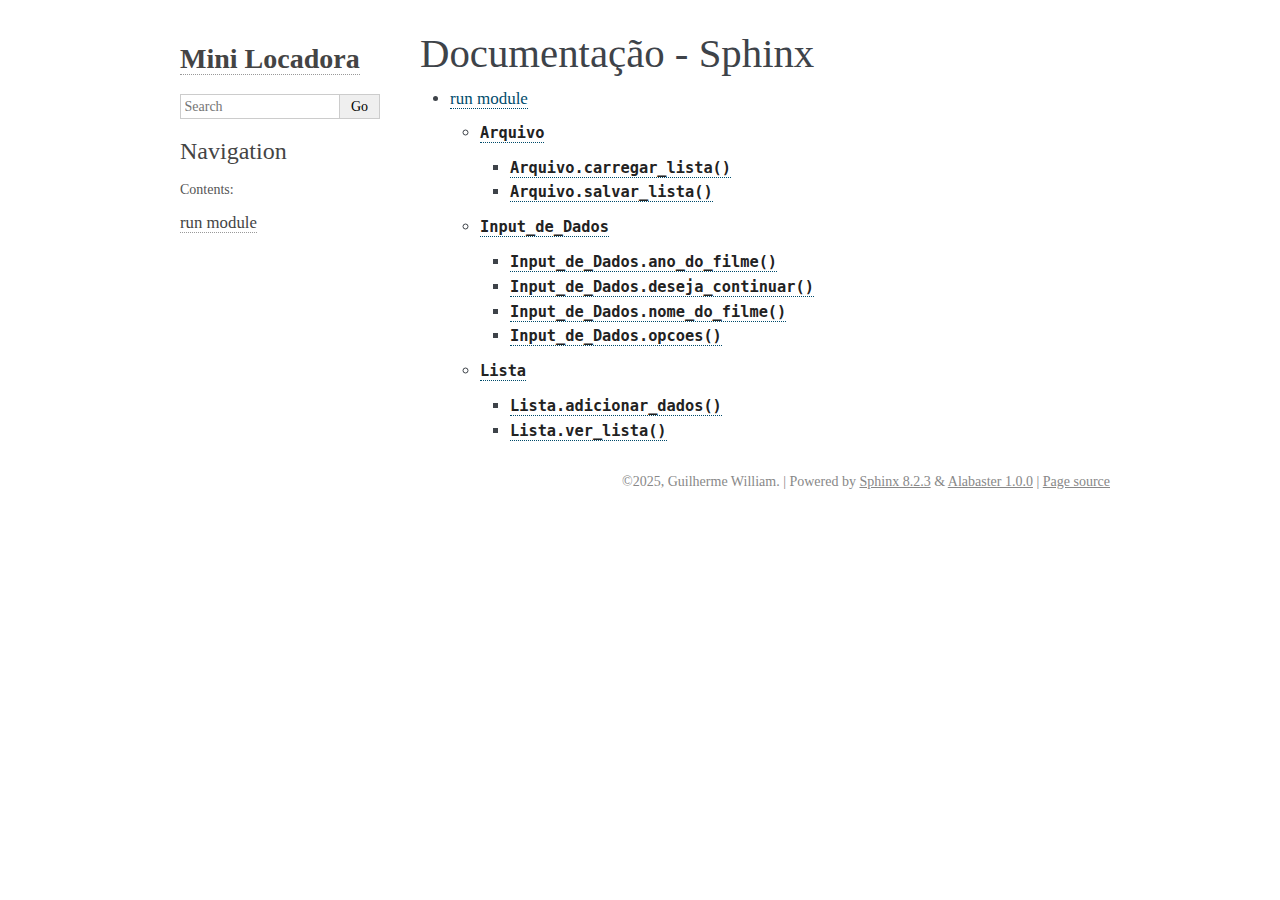
<file: Documentação - Sphinx/docs/_build/html/source/modules.html>
<!DOCTYPE html>

<html lang="pt-BR" data-content_root="../">
  <head>
    <meta charset="utf-8" />
    <meta name="viewport" content="width=device-width, initial-scale=1.0" /><meta name="viewport" content="width=device-width, initial-scale=1" />

    <title>Documentação - Sphinx &#8212; Mini Locadora 1.0 documentation</title>
    <link rel="stylesheet" type="text/css" href="../_static/pygments.css?v=5ecbeea2" />
    <link rel="stylesheet" type="text/css" href="../_static/basic.css?v=b08954a9" />
    <link rel="stylesheet" type="text/css" href="../_static/alabaster.css?v=27fed22d" />
    <script src="../_static/documentation_options.js?v=05d536ce"></script>
    <script src="../_static/doctools.js?v=9bcbadda"></script>
    <script src="../_static/sphinx_highlight.js?v=dc90522c"></script>
    <link rel="index" title="Index" href="../genindex.html" />
    <link rel="search" title="Search" href="../search.html" />
   
  <link rel="stylesheet" href="../_static/custom.css" type="text/css" />
  

  
  

  </head><body>
  

    <div class="document">
      <div class="documentwrapper">
        <div class="bodywrapper">
          

          <div class="body" role="main">
            
  <section id="documentacao-sphinx">
<h1>Documentação - Sphinx<a class="headerlink" href="#documentacao-sphinx" title="Link to this heading">¶</a></h1>
<div class="toctree-wrapper compound">
<ul>
<li class="toctree-l1"><a class="reference internal" href="run.html">run module</a><ul>
<li class="toctree-l2"><a class="reference internal" href="run.html#run.Arquivo"><code class="docutils literal notranslate"><span class="pre">Arquivo</span></code></a><ul>
<li class="toctree-l3"><a class="reference internal" href="run.html#run.Arquivo.carregar_lista"><code class="docutils literal notranslate"><span class="pre">Arquivo.carregar_lista()</span></code></a></li>
<li class="toctree-l3"><a class="reference internal" href="run.html#run.Arquivo.salvar_lista"><code class="docutils literal notranslate"><span class="pre">Arquivo.salvar_lista()</span></code></a></li>
</ul>
</li>
<li class="toctree-l2"><a class="reference internal" href="run.html#run.Input_de_Dados"><code class="docutils literal notranslate"><span class="pre">Input_de_Dados</span></code></a><ul>
<li class="toctree-l3"><a class="reference internal" href="run.html#run.Input_de_Dados.ano_do_filme"><code class="docutils literal notranslate"><span class="pre">Input_de_Dados.ano_do_filme()</span></code></a></li>
<li class="toctree-l3"><a class="reference internal" href="run.html#run.Input_de_Dados.deseja_continuar"><code class="docutils literal notranslate"><span class="pre">Input_de_Dados.deseja_continuar()</span></code></a></li>
<li class="toctree-l3"><a class="reference internal" href="run.html#run.Input_de_Dados.nome_do_filme"><code class="docutils literal notranslate"><span class="pre">Input_de_Dados.nome_do_filme()</span></code></a></li>
<li class="toctree-l3"><a class="reference internal" href="run.html#run.Input_de_Dados.opcoes"><code class="docutils literal notranslate"><span class="pre">Input_de_Dados.opcoes()</span></code></a></li>
</ul>
</li>
<li class="toctree-l2"><a class="reference internal" href="run.html#run.Lista"><code class="docutils literal notranslate"><span class="pre">Lista</span></code></a><ul>
<li class="toctree-l3"><a class="reference internal" href="run.html#run.Lista.adicionar_dados"><code class="docutils literal notranslate"><span class="pre">Lista.adicionar_dados()</span></code></a></li>
<li class="toctree-l3"><a class="reference internal" href="run.html#run.Lista.ver_lista"><code class="docutils literal notranslate"><span class="pre">Lista.ver_lista()</span></code></a></li>
</ul>
</li>
</ul>
</li>
</ul>
</div>
</section>


          </div>
          
        </div>
      </div>
      <div class="sphinxsidebar" role="navigation" aria-label="Main">
        <div class="sphinxsidebarwrapper">
<h1 class="logo"><a href="../index.html">Mini Locadora</a></h1>









<search id="searchbox" style="display: none" role="search">
    <div class="searchformwrapper">
    <form class="search" action="../search.html" method="get">
      <input type="text" name="q" aria-labelledby="searchlabel" autocomplete="off" autocorrect="off" autocapitalize="off" spellcheck="false" placeholder="Search"/>
      <input type="submit" value="Go" />
    </form>
    </div>
</search>
<script>document.getElementById('searchbox').style.display = "block"</script><h3>Navigation</h3>
<p class="caption" role="heading"><span class="caption-text">Contents:</span></p>
<ul>
<li class="toctree-l1"><a class="reference internal" href="../run.html">run module</a></li>
</ul>

<div class="relations">
<h3>Related Topics</h3>
<ul>
  <li><a href="../index.html">Documentation overview</a><ul>
  </ul></li>
</ul>
</div>








        </div>
      </div>
      <div class="clearer"></div>
    </div>
    <div class="footer">
      &#169;2025, Guilherme William.
      
      |
      Powered by <a href="https://www.sphinx-doc.org/">Sphinx 8.2.3</a>
      &amp; <a href="https://alabaster.readthedocs.io">Alabaster 1.0.0</a>
      
      |
      <a href="../_sources/source/modules.rst.txt"
          rel="nofollow">Page source</a>
    </div>

    

    
  </body>
</html>
</file>
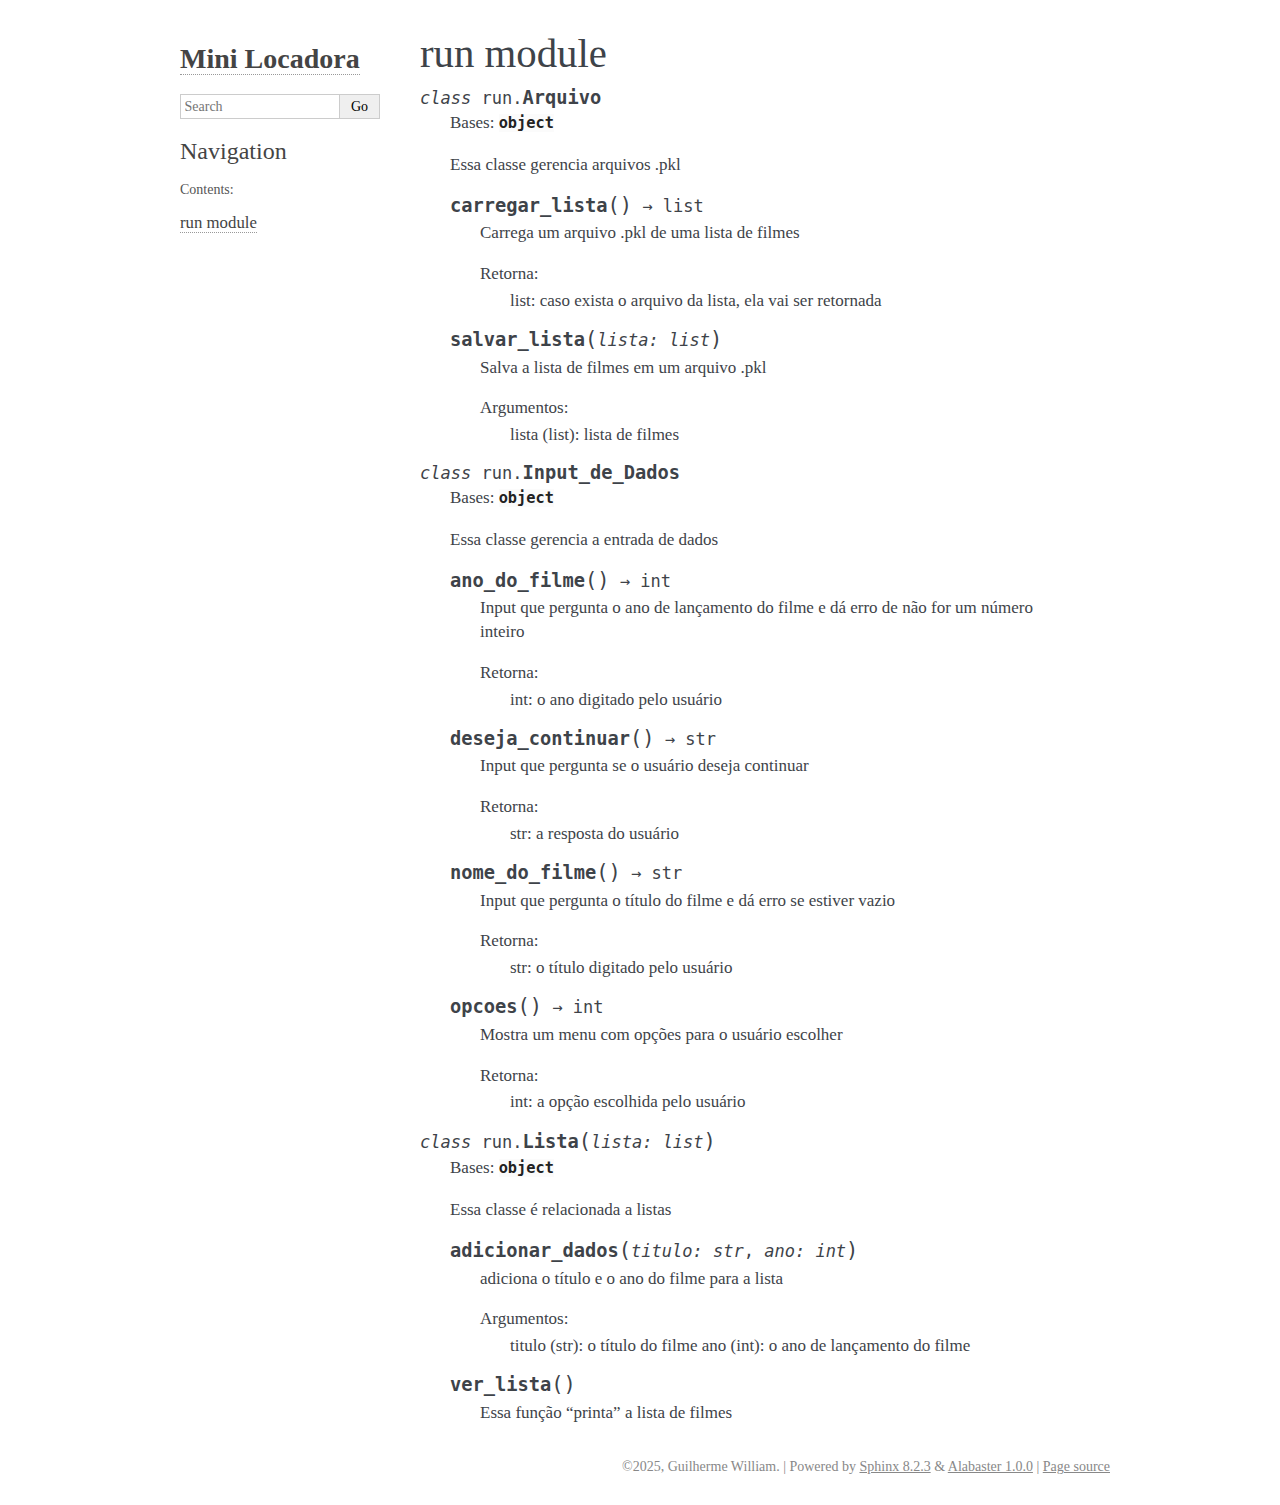
<file: Documentação - Sphinx/docs/_build/html/source/run.html>
<!DOCTYPE html>

<html lang="pt-BR" data-content_root="../">
  <head>
    <meta charset="utf-8" />
    <meta name="viewport" content="width=device-width, initial-scale=1.0" /><meta name="viewport" content="width=device-width, initial-scale=1" />

    <title>run module &#8212; Mini Locadora 1.0 documentation</title>
    <link rel="stylesheet" type="text/css" href="../_static/pygments.css?v=5ecbeea2" />
    <link rel="stylesheet" type="text/css" href="../_static/basic.css?v=b08954a9" />
    <link rel="stylesheet" type="text/css" href="../_static/alabaster.css?v=27fed22d" />
    <script src="../_static/documentation_options.js?v=05d536ce"></script>
    <script src="../_static/doctools.js?v=9bcbadda"></script>
    <script src="../_static/sphinx_highlight.js?v=dc90522c"></script>
    <link rel="index" title="Index" href="../genindex.html" />
    <link rel="search" title="Search" href="../search.html" />
   
  <link rel="stylesheet" href="../_static/custom.css" type="text/css" />
  

  
  

  </head><body>
  

    <div class="document">
      <div class="documentwrapper">
        <div class="bodywrapper">
          

          <div class="body" role="main">
            
  <section id="module-run">
<span id="run-module"></span><h1>run module<a class="headerlink" href="#module-run" title="Link to this heading">¶</a></h1>
<dl class="py class">
<dt class="sig sig-object py" id="run.Arquivo">
<em class="property"><span class="k"><span class="pre">class</span></span><span class="w"> </span></em><span class="sig-prename descclassname"><span class="pre">run.</span></span><span class="sig-name descname"><span class="pre">Arquivo</span></span><a class="headerlink" href="#run.Arquivo" title="Link to this definition">¶</a></dt>
<dd><p>Bases: <code class="xref py py-class docutils literal notranslate"><span class="pre">object</span></code></p>
<p>Essa classe gerencia arquivos .pkl</p>
<dl class="py method">
<dt class="sig sig-object py" id="run.Arquivo.carregar_lista">
<span class="sig-name descname"><span class="pre">carregar_lista</span></span><span class="sig-paren">(</span><span class="sig-paren">)</span> <span class="sig-return"><span class="sig-return-icon">&#x2192;</span> <span class="sig-return-typehint"><span class="pre">list</span></span></span><a class="headerlink" href="#run.Arquivo.carregar_lista" title="Link to this definition">¶</a></dt>
<dd><p>Carrega um arquivo .pkl de uma lista de filmes</p>
<dl class="simple">
<dt>Retorna:</dt><dd><p>list: caso exista o arquivo da lista, ela vai ser retornada</p>
</dd>
</dl>
</dd></dl>

<dl class="py method">
<dt class="sig sig-object py" id="run.Arquivo.salvar_lista">
<span class="sig-name descname"><span class="pre">salvar_lista</span></span><span class="sig-paren">(</span><em class="sig-param"><span class="n"><span class="pre">lista</span></span><span class="p"><span class="pre">:</span></span><span class="w"> </span><span class="n"><span class="pre">list</span></span></em><span class="sig-paren">)</span><a class="headerlink" href="#run.Arquivo.salvar_lista" title="Link to this definition">¶</a></dt>
<dd><p>Salva a lista de filmes em um arquivo .pkl</p>
<dl class="simple">
<dt>Argumentos:</dt><dd><p>lista (list): lista de filmes</p>
</dd>
</dl>
</dd></dl>

</dd></dl>

<dl class="py class">
<dt class="sig sig-object py" id="run.Input_de_Dados">
<em class="property"><span class="k"><span class="pre">class</span></span><span class="w"> </span></em><span class="sig-prename descclassname"><span class="pre">run.</span></span><span class="sig-name descname"><span class="pre">Input_de_Dados</span></span><a class="headerlink" href="#run.Input_de_Dados" title="Link to this definition">¶</a></dt>
<dd><p>Bases: <code class="xref py py-class docutils literal notranslate"><span class="pre">object</span></code></p>
<p>Essa classe gerencia a entrada de dados</p>
<dl class="py method">
<dt class="sig sig-object py" id="run.Input_de_Dados.ano_do_filme">
<span class="sig-name descname"><span class="pre">ano_do_filme</span></span><span class="sig-paren">(</span><span class="sig-paren">)</span> <span class="sig-return"><span class="sig-return-icon">&#x2192;</span> <span class="sig-return-typehint"><span class="pre">int</span></span></span><a class="headerlink" href="#run.Input_de_Dados.ano_do_filme" title="Link to this definition">¶</a></dt>
<dd><p>Input que pergunta o ano de lançamento do filme e dá erro de não for um número inteiro</p>
<dl class="simple">
<dt>Retorna:</dt><dd><p>int: o ano digitado pelo usuário</p>
</dd>
</dl>
</dd></dl>

<dl class="py method">
<dt class="sig sig-object py" id="run.Input_de_Dados.deseja_continuar">
<span class="sig-name descname"><span class="pre">deseja_continuar</span></span><span class="sig-paren">(</span><span class="sig-paren">)</span> <span class="sig-return"><span class="sig-return-icon">&#x2192;</span> <span class="sig-return-typehint"><span class="pre">str</span></span></span><a class="headerlink" href="#run.Input_de_Dados.deseja_continuar" title="Link to this definition">¶</a></dt>
<dd><p>Input que pergunta se o usuário deseja continuar</p>
<dl class="simple">
<dt>Retorna:</dt><dd><p>str: a resposta do usuário</p>
</dd>
</dl>
</dd></dl>

<dl class="py method">
<dt class="sig sig-object py" id="run.Input_de_Dados.nome_do_filme">
<span class="sig-name descname"><span class="pre">nome_do_filme</span></span><span class="sig-paren">(</span><span class="sig-paren">)</span> <span class="sig-return"><span class="sig-return-icon">&#x2192;</span> <span class="sig-return-typehint"><span class="pre">str</span></span></span><a class="headerlink" href="#run.Input_de_Dados.nome_do_filme" title="Link to this definition">¶</a></dt>
<dd><p>Input que pergunta o título do filme e dá erro se estiver vazio</p>
<dl class="simple">
<dt>Retorna:</dt><dd><p>str: o título digitado pelo usuário</p>
</dd>
</dl>
</dd></dl>

<dl class="py method">
<dt class="sig sig-object py" id="run.Input_de_Dados.opcoes">
<span class="sig-name descname"><span class="pre">opcoes</span></span><span class="sig-paren">(</span><span class="sig-paren">)</span> <span class="sig-return"><span class="sig-return-icon">&#x2192;</span> <span class="sig-return-typehint"><span class="pre">int</span></span></span><a class="headerlink" href="#run.Input_de_Dados.opcoes" title="Link to this definition">¶</a></dt>
<dd><p>Mostra um menu com opções para o usuário escolher</p>
<dl class="simple">
<dt>Retorna:</dt><dd><p>int: a opção escolhida pelo usuário</p>
</dd>
</dl>
</dd></dl>

</dd></dl>

<dl class="py class">
<dt class="sig sig-object py" id="run.Lista">
<em class="property"><span class="k"><span class="pre">class</span></span><span class="w"> </span></em><span class="sig-prename descclassname"><span class="pre">run.</span></span><span class="sig-name descname"><span class="pre">Lista</span></span><span class="sig-paren">(</span><em class="sig-param"><span class="n"><span class="pre">lista</span></span><span class="p"><span class="pre">:</span></span><span class="w"> </span><span class="n"><span class="pre">list</span></span></em><span class="sig-paren">)</span><a class="headerlink" href="#run.Lista" title="Link to this definition">¶</a></dt>
<dd><p>Bases: <code class="xref py py-class docutils literal notranslate"><span class="pre">object</span></code></p>
<p>Essa classe é relacionada a listas</p>
<dl class="py method">
<dt class="sig sig-object py" id="run.Lista.adicionar_dados">
<span class="sig-name descname"><span class="pre">adicionar_dados</span></span><span class="sig-paren">(</span><em class="sig-param"><span class="n"><span class="pre">titulo</span></span><span class="p"><span class="pre">:</span></span><span class="w"> </span><span class="n"><span class="pre">str</span></span></em>, <em class="sig-param"><span class="n"><span class="pre">ano</span></span><span class="p"><span class="pre">:</span></span><span class="w"> </span><span class="n"><span class="pre">int</span></span></em><span class="sig-paren">)</span><a class="headerlink" href="#run.Lista.adicionar_dados" title="Link to this definition">¶</a></dt>
<dd><p>adiciona o título e o ano do filme para a lista</p>
<dl class="simple">
<dt>Argumentos:</dt><dd><p>titulo (str): o título do filme
ano (int): o ano de lançamento do filme</p>
</dd>
</dl>
</dd></dl>

<dl class="py method">
<dt class="sig sig-object py" id="run.Lista.ver_lista">
<span class="sig-name descname"><span class="pre">ver_lista</span></span><span class="sig-paren">(</span><span class="sig-paren">)</span><a class="headerlink" href="#run.Lista.ver_lista" title="Link to this definition">¶</a></dt>
<dd><p>Essa função “printa” a lista de filmes</p>
</dd></dl>

</dd></dl>

</section>


          </div>
          
        </div>
      </div>
      <div class="sphinxsidebar" role="navigation" aria-label="Main">
        <div class="sphinxsidebarwrapper">
<h1 class="logo"><a href="../index.html">Mini Locadora</a></h1>









<search id="searchbox" style="display: none" role="search">
    <div class="searchformwrapper">
    <form class="search" action="../search.html" method="get">
      <input type="text" name="q" aria-labelledby="searchlabel" autocomplete="off" autocorrect="off" autocapitalize="off" spellcheck="false" placeholder="Search"/>
      <input type="submit" value="Go" />
    </form>
    </div>
</search>
<script>document.getElementById('searchbox').style.display = "block"</script><h3>Navigation</h3>
<p class="caption" role="heading"><span class="caption-text">Contents:</span></p>
<ul>
<li class="toctree-l1"><a class="reference internal" href="../run.html">run module</a></li>
</ul>

<div class="relations">
<h3>Related Topics</h3>
<ul>
  <li><a href="../index.html">Documentation overview</a><ul>
  </ul></li>
</ul>
</div>








        </div>
      </div>
      <div class="clearer"></div>
    </div>
    <div class="footer">
      &#169;2025, Guilherme William.
      
      |
      Powered by <a href="https://www.sphinx-doc.org/">Sphinx 8.2.3</a>
      &amp; <a href="https://alabaster.readthedocs.io">Alabaster 1.0.0</a>
      
      |
      <a href="../_sources/source/run.rst.txt"
          rel="nofollow">Page source</a>
    </div>

    

    
  </body>
</html>
</file>
<file: Documentação - Sphinx/docs/_build/html/_static/pygments.css>
pre { line-height: 125%; }
td.linenos .normal { color: inherit; background-color: transparent; padding-left: 5px; padding-right: 5px; }
span.linenos { color: inherit; background-color: transparent; padding-left: 5px; padding-right: 5px; }
td.linenos .special { color: #000000; background-color: #ffffc0; padding-left: 5px; padding-right: 5px; }
span.linenos.special { color: #000000; background-color: #ffffc0; padding-left: 5px; padding-right: 5px; }
.highlight .hll { background-color: #ffffcc }
.highlight { background: #f8f8f8; }
.highlight .c { color: #8F5902; font-style: italic } /* Comment */
.highlight .err { color: #A40000; border: 1px solid #EF2929 } /* Error */
.highlight .g { color: #000 } /* Generic */
.highlight .k { color: #004461; font-weight: bold } /* Keyword */
.highlight .l { color: #000 } /* Literal */
.highlight .n { color: #000 } /* Name */
.highlight .o { color: #582800 } /* Operator */
.highlight .x { color: #000 } /* Other */
.highlight .p { color: #000; font-weight: bold } /* Punctuation */
.highlight .ch { color: #8F5902; font-style: italic } /* Comment.Hashbang */
.highlight .cm { color: #8F5902; font-style: italic } /* Comment.Multiline */
.highlight .cp { color: #8F5902 } /* Comment.Preproc */
.highlight .cpf { color: #8F5902; font-style: italic } /* Comment.PreprocFile */
.highlight .c1 { color: #8F5902; font-style: italic } /* Comment.Single */
.highlight .cs { color: #8F5902; font-style: italic } /* Comment.Special */
.highlight .gd { color: #A40000 } /* Generic.Deleted */
.highlight .ge { color: #000; font-style: italic } /* Generic.Emph */
.highlight .ges { color: #000 } /* Generic.EmphStrong */
.highlight .gr { color: #EF2929 } /* Generic.Error */
.highlight .gh { color: #000080; font-weight: bold } /* Generic.Heading */
.highlight .gi { color: #00A000 } /* Generic.Inserted */
.highlight .go { color: #888 } /* Generic.Output */
.highlight .gp { color: #745334 } /* Generic.Prompt */
.highlight .gs { color: #000; font-weight: bold } /* Generic.Strong */
.highlight .gu { color: #800080; font-weight: bold } /* Generic.Subheading */
.highlight .gt { color: #A40000; font-weight: bold } /* Generic.Traceback */
.highlight .kc { color: #004461; font-weight: bold } /* Keyword.Constant */
.highlight .kd { color: #004461; font-weight: bold } /* Keyword.Declaration */
.highlight .kn { color: #004461; font-weight: bold } /* Keyword.Namespace */
.highlight .kp { color: #004461; font-weight: bold } /* Keyword.Pseudo */
.highlight .kr { color: #004461; font-weight: bold } /* Keyword.Reserved */
.highlight .kt { color: #004461; font-weight: bold } /* Keyword.Type */
.highlight .ld { color: #000 } /* Literal.Date */
.highlight .m { color: #900 } /* Literal.Number */
.highlight .s { color: #4E9A06 } /* Literal.String */
.highlight .na { color: #C4A000 } /* Name.Attribute */
.highlight .nb { color: #004461 } /* Name.Builtin */
.highlight .nc { color: #000 } /* Name.Class */
.highlight .no { color: #000 } /* Name.Constant */
.highlight .nd { color: #888 } /* Name.Decorator */
.highlight .ni { color: #CE5C00 } /* Name.Entity */
.highlight .ne { color: #C00; font-weight: bold } /* Name.Exception */
.highlight .nf { color: #000 } /* Name.Function */
.highlight .nl { color: #F57900 } /* Name.Label */
.highlight .nn { color: #000 } /* Name.Namespace */
.highlight .nx { color: #000 } /* Name.Other */
.highlight .py { color: #000 } /* Name.Property */
.highlight .nt { color: #004461; font-weight: bold } /* Name.Tag */
.highlight .nv { color: #000 } /* Name.Variable */
.highlight .ow { color: #004461; font-weight: bold } /* Operator.Word */
.highlight .pm { color: #000; font-weight: bold } /* Punctuation.Marker */
.highlight .w { color: #F8F8F8 } /* Text.Whitespace */
.highlight .mb { color: #900 } /* Literal.Number.Bin */
.highlight .mf { color: #900 } /* Literal.Number.Float */
.highlight .mh { color: #900 } /* Literal.Number.Hex */
.highlight .mi { color: #900 } /* Literal.Number.Integer */
.highlight .mo { color: #900 } /* Literal.Number.Oct */
.highlight .sa { color: #4E9A06 } /* Literal.String.Affix */
.highlight .sb { color: #4E9A06 } /* Literal.String.Backtick */
.highlight .sc { color: #4E9A06 } /* Literal.String.Char */
.highlight .dl { color: #4E9A06 } /* Literal.String.Delimiter */
.highlight .sd { color: #8F5902; font-style: italic } /* Literal.String.Doc */
.highlight .s2 { color: #4E9A06 } /* Literal.String.Double */
.highlight .se { color: #4E9A06 } /* Literal.String.Escape */
.highlight .sh { color: #4E9A06 } /* Literal.String.Heredoc */
.highlight .si { color: #4E9A06 } /* Literal.String.Interpol */
.highlight .sx { color: #4E9A06 } /* Literal.String.Other */
.highlight .sr { color: #4E9A06 } /* Literal.String.Regex */
.highlight .s1 { color: #4E9A06 } /* Literal.String.Single */
.highlight .ss { color: #4E9A06 } /* Literal.String.Symbol */
.highlight .bp { color: #3465A4 } /* Name.Builtin.Pseudo */
.highlight .fm { color: #000 } /* Name.Function.Magic */
.highlight .vc { color: #000 } /* Name.Variable.Class */
.highlight .vg { color: #000 } /* Name.Variable.Global */
.highlight .vi { color: #000 } /* Name.Variable.Instance */
.highlight .vm { color: #000 } /* Name.Variable.Magic */
.highlight .il { color: #900 } /* Literal.Number.Integer.Long */
</file>
<file: Documentação - Sphinx/docs/_build/html/_static/basic.css>
/*
 * Sphinx stylesheet -- basic theme.
 */

/* -- main layout ----------------------------------------------------------- */

div.clearer {
    clear: both;
}

div.section::after {
    display: block;
    content: '';
    clear: left;
}

/* -- relbar ---------------------------------------------------------------- */

div.related {
    width: 100%;
    font-size: 90%;
}

div.related h3 {
    display: none;
}

div.related ul {
    margin: 0;
    padding: 0 0 0 10px;
    list-style: none;
}

div.related li {
    display: inline;
}

div.related li.right {
    float: right;
    margin-right: 5px;
}

/* -- sidebar --------------------------------------------------------------- */

div.sphinxsidebarwrapper {
    padding: 10px 5px 0 10px;
}

div.sphinxsidebar {
    float: left;
    width: 230px;
    margin-left: -100%;
    font-size: 90%;
    word-wrap: break-word;
    overflow-wrap : break-word;
}

div.sphinxsidebar ul {
    list-style: none;
}

div.sphinxsidebar ul ul,
div.sphinxsidebar ul.want-points {
    margin-left: 20px;
    list-style: square;
}

div.sphinxsidebar ul ul {
    margin-top: 0;
    margin-bottom: 0;
}

div.sphinxsidebar form {
    margin-top: 10px;
}

div.sphinxsidebar input {
    border: 1px solid #98dbcc;
    font-family: sans-serif;
    font-size: 1em;
}

div.sphinxsidebar #searchbox form.search {
    overflow: hidden;
}

div.sphinxsidebar #searchbox input[type="text"] {
    float: left;
    width: 80%;
    padding: 0.25em;
    box-sizing: border-box;
}

div.sphinxsidebar #searchbox input[type="submit"] {
    float: left;
    width: 20%;
    border-left: none;
    padding: 0.25em;
    box-sizing: border-box;
}


img {
    border: 0;
    max-width: 100%;
}

/* -- search page ----------------------------------------------------------- */

ul.search {
    margin-top: 10px;
}

ul.search li {
    padding: 5px 0;
}

ul.search li a {
    font-weight: bold;
}

ul.search li p.context {
    color: #888;
    margin: 2px 0 0 30px;
    text-align: left;
}

ul.keywordmatches li.goodmatch a {
    font-weight: bold;
}

/* -- index page ------------------------------------------------------------ */

table.contentstable {
    width: 90%;
    margin-left: auto;
    margin-right: auto;
}

table.contentstable p.biglink {
    line-height: 150%;
}

a.biglink {
    font-size: 1.3em;
}

span.linkdescr {
    font-style: italic;
    padding-top: 5px;
    font-size: 90%;
}

/* -- general index --------------------------------------------------------- */

table.indextable {
    width: 100%;
}

table.indextable td {
    text-align: left;
    vertical-align: top;
}

table.indextable ul {
    margin-top: 0;
    margin-bottom: 0;
    list-style-type: none;
}

table.indextable > tbody > tr > td > ul {
    padding-left: 0em;
}

table.indextable tr.pcap {
    height: 10px;
}

table.indextable tr.cap {
    margin-top: 10px;
    background-color: #f2f2f2;
}

img.toggler {
    margin-right: 3px;
    margin-top: 3px;
    cursor: pointer;
}

div.modindex-jumpbox {
    border-top: 1px solid #ddd;
    border-bottom: 1px solid #ddd;
    margin: 1em 0 1em 0;
    padding: 0.4em;
}

div.genindex-jumpbox {
    border-top: 1px solid #ddd;
    border-bottom: 1px solid #ddd;
    margin: 1em 0 1em 0;
    padding: 0.4em;
}

/* -- domain module index --------------------------------------------------- */

table.modindextable td {
    padding: 2px;
    border-collapse: collapse;
}

/* -- general body styles --------------------------------------------------- */

div.body {
    min-width: inherit;
    max-width: 800px;
}

div.body p, div.body dd, div.body li, div.body blockquote {
    -moz-hyphens: auto;
    -ms-hyphens: auto;
    -webkit-hyphens: auto;
    hyphens: auto;
}

a.headerlink {
    visibility: hidden;
}

a:visited {
    color: #551A8B;
}

h1:hover > a.headerlink,
h2:hover > a.headerlink,
h3:hover > a.headerlink,
h4:hover > a.headerlink,
h5:hover > a.headerlink,
h6:hover > a.headerlink,
dt:hover > a.headerlink,
caption:hover > a.headerlink,
p.caption:hover > a.headerlink,
div.code-block-caption:hover > a.headerlink {
    visibility: visible;
}

div.body p.caption {
    text-align: inherit;
}

div.body td {
    text-align: left;
}

.first {
    margin-top: 0 !important;
}

p.rubric {
    margin-top: 30px;
    font-weight: bold;
}

img.align-left, figure.align-left, .figure.align-left, object.align-left {
    clear: left;
    float: left;
    margin-right: 1em;
}

img.align-right, figure.align-right, .figure.align-right, object.align-right {
    clear: right;
    float: right;
    margin-left: 1em;
}

img.align-center, figure.align-center, .figure.align-center, object.align-center {
  display: block;
  margin-left: auto;
  margin-right: auto;
}

img.align-default, figure.align-default, .figure.align-default {
  display: block;
  margin-left: auto;
  margin-right: auto;
}

.align-left {
    text-align: left;
}

.align-center {
    text-align: center;
}

.align-default {
    text-align: center;
}

.align-right {
    text-align: right;
}

/* -- sidebars -------------------------------------------------------------- */

div.sidebar,
aside.sidebar {
    margin: 0 0 0.5em 1em;
    border: 1px solid #ddb;
    padding: 7px;
    background-color: #ffe;
    width: 40%;
    float: right;
    clear: right;
    overflow-x: auto;
}

p.sidebar-title {
    font-weight: bold;
}

nav.contents,
aside.topic,
div.admonition, div.topic, blockquote {
    clear: left;
}

/* -- topics ---------------------------------------------------------------- */

nav.contents,
aside.topic,
div.topic {
    border: 1px solid #ccc;
    padding: 7px;
    margin: 10px 0 10px 0;
}

p.topic-title {
    font-size: 1.1em;
    font-weight: bold;
    margin-top: 10px;
}

/* -- admonitions ----------------------------------------------------------- */

div.admonition {
    margin-top: 10px;
    margin-bottom: 10px;
    padding: 7px;
}

div.admonition dt {
    font-weight: bold;
}

p.admonition-title {
    margin: 0px 10px 5px 0px;
    font-weight: bold;
}

div.body p.centered {
    text-align: center;
    margin-top: 25px;
}

/* -- content of sidebars/topics/admonitions -------------------------------- */

div.sidebar > :last-child,
aside.sidebar > :last-child,
nav.contents > :last-child,
aside.topic > :last-child,
div.topic > :last-child,
div.admonition > :last-child {
    margin-bottom: 0;
}

div.sidebar::after,
aside.sidebar::after,
nav.contents::after,
aside.topic::after,
div.topic::after,
div.admonition::after,
blockquote::after {
    display: block;
    content: '';
    clear: both;
}

/* -- tables ---------------------------------------------------------------- */

table.docutils {
    margin-top: 10px;
    margin-bottom: 10px;
    border: 0;
    border-collapse: collapse;
}

table.align-center {
    margin-left: auto;
    margin-right: auto;
}

table.align-default {
    margin-left: auto;
    margin-right: auto;
}

table caption span.caption-number {
    font-style: italic;
}

table caption span.caption-text {
}

table.docutils td, table.docutils th {
    padding: 1px 8px 1px 5px;
    border-top: 0;
    border-left: 0;
    border-right: 0;
    border-bottom: 1px solid #aaa;
}

th {
    text-align: left;
    padding-right: 5px;
}

table.citation {
    border-left: solid 1px gray;
    margin-left: 1px;
}

table.citation td {
    border-bottom: none;
}

th > :first-child,
td > :first-child {
    margin-top: 0px;
}

th > :last-child,
td > :last-child {
    margin-bottom: 0px;
}

/* -- figures --------------------------------------------------------------- */

div.figure, figure {
    margin: 0.5em;
    padding: 0.5em;
}

div.figure p.caption, figcaption {
    padding: 0.3em;
}

div.figure p.caption span.caption-number,
figcaption span.caption-number {
    font-style: italic;
}

div.figure p.caption span.caption-text,
figcaption span.caption-text {
}

/* -- field list styles ----------------------------------------------------- */

table.field-list td, table.field-list th {
    border: 0 !important;
}

.field-list ul {
    margin: 0;
    padding-left: 1em;
}

.field-list p {
    margin: 0;
}

.field-name {
    -moz-hyphens: manual;
    -ms-hyphens: manual;
    -webkit-hyphens: manual;
    hyphens: manual;
}

/* -- hlist styles ---------------------------------------------------------- */

table.hlist {
    margin: 1em 0;
}

table.hlist td {
    vertical-align: top;
}

/* -- object description styles --------------------------------------------- */

.sig {
	font-family: 'Consolas', 'Menlo', 'DejaVu Sans Mono', 'Bitstream Vera Sans Mono', monospace;
}

.sig-name, code.descname {
    background-color: transparent;
    font-weight: bold;
}

.sig-name {
	font-size: 1.1em;
}

code.descname {
    font-size: 1.2em;
}

.sig-prename, code.descclassname {
    background-color: transparent;
}

.optional {
    font-size: 1.3em;
}

.sig-paren {
    font-size: larger;
}

.sig-param.n {
	font-style: italic;
}

/* C++ specific styling */

.sig-inline.c-texpr,
.sig-inline.cpp-texpr {
	font-family: unset;
}

.sig.c   .k, .sig.c   .kt,
.sig.cpp .k, .sig.cpp .kt {
	color: #0033B3;
}

.sig.c   .m,
.sig.cpp .m {
	color: #1750EB;
}

.sig.c   .s, .sig.c   .sc,
.sig.cpp .s, .sig.cpp .sc {
	color: #067D17;
}


/* -- other body styles ----------------------------------------------------- */

ol.arabic {
    list-style: decimal;
}

ol.loweralpha {
    list-style: lower-alpha;
}

ol.upperalpha {
    list-style: upper-alpha;
}

ol.lowerroman {
    list-style: lower-roman;
}

ol.upperroman {
    list-style: upper-roman;
}

:not(li) > ol > li:first-child > :first-child,
:not(li) > ul > li:first-child > :first-child {
    margin-top: 0px;
}

:not(li) > ol > li:last-child > :last-child,
:not(li) > ul > li:last-child > :last-child {
    margin-bottom: 0px;
}

ol.simple ol p,
ol.simple ul p,
ul.simple ol p,
ul.simple ul p {
    margin-top: 0;
}

ol.simple > li:not(:first-child) > p,
ul.simple > li:not(:first-child) > p {
    margin-top: 0;
}

ol.simple p,
ul.simple p {
    margin-bottom: 0;
}

aside.footnote > span,
div.citation > span {
    float: left;
}
aside.footnote > span:last-of-type,
div.citation > span:last-of-type {
  padding-right: 0.5em;
}
aside.footnote > p {
  margin-left: 2em;
}
div.citation > p {
  margin-left: 4em;
}
aside.footnote > p:last-of-type,
div.citation > p:last-of-type {
    margin-bottom: 0em;
}
aside.footnote > p:last-of-type:after,
div.citation > p:last-of-type:after {
    content: "";
    clear: both;
}

dl.field-list {
    display: grid;
    grid-template-columns: fit-content(30%) auto;
}

dl.field-list > dt {
    font-weight: bold;
    word-break: break-word;
    padding-left: 0.5em;
    padding-right: 5px;
}

dl.field-list > dd {
    padding-left: 0.5em;
    margin-top: 0em;
    margin-left: 0em;
    margin-bottom: 0em;
}

dl {
    margin-bottom: 15px;
}

dd > :first-child {
    margin-top: 0px;
}

dd ul, dd table {
    margin-bottom: 10px;
}

dd {
    margin-top: 3px;
    margin-bottom: 10px;
    margin-left: 30px;
}

.sig dd {
    margin-top: 0px;
    margin-bottom: 0px;
}

.sig dl {
    margin-top: 0px;
    margin-bottom: 0px;
}

dl > dd:last-child,
dl > dd:last-child > :last-child {
    margin-bottom: 0;
}

dt:target, span.highlighted {
    background-color: #fbe54e;
}

rect.highlighted {
    fill: #fbe54e;
}

dl.glossary dt {
    font-weight: bold;
    font-size: 1.1em;
}

.versionmodified {
    font-style: italic;
}

.system-message {
    background-color: #fda;
    padding: 5px;
    border: 3px solid red;
}

.footnote:target  {
    background-color: #ffa;
}

.line-block {
    display: block;
    margin-top: 1em;
    margin-bottom: 1em;
}

.line-block .line-block {
    margin-top: 0;
    margin-bottom: 0;
    margin-left: 1.5em;
}

.guilabel, .menuselection {
    font-family: sans-serif;
}

.accelerator {
    text-decoration: underline;
}

.classifier {
    font-style: oblique;
}

.classifier:before {
    font-style: normal;
    margin: 0 0.5em;
    content: ":";
    display: inline-block;
}

abbr, acronym {
    border-bottom: dotted 1px;
    cursor: help;
}

/* -- code displays --------------------------------------------------------- */

pre {
    overflow: auto;
    overflow-y: hidden;  /* fixes display issues on Chrome browsers */
}

pre, div[class*="highlight-"] {
    clear: both;
}

span.pre {
    -moz-hyphens: none;
    -ms-hyphens: none;
    -webkit-hyphens: none;
    hyphens: none;
    white-space: nowrap;
}

div[class*="highlight-"] {
    margin: 1em 0;
}

td.linenos pre {
    border: 0;
    background-color: transparent;
    color: #aaa;
}

table.highlighttable {
    display: block;
}

table.highlighttable tbody {
    display: block;
}

table.highlighttable tr {
    display: flex;
}

table.highlighttable td {
    margin: 0;
    padding: 0;
}

table.highlighttable td.linenos {
    padding-right: 0.5em;
}

table.highlighttable td.code {
    flex: 1;
    overflow: hidden;
}

.highlight .hll {
    display: block;
}

div.highlight pre,
table.highlighttable pre {
    margin: 0;
}

div.code-block-caption + div {
    margin-top: 0;
}

div.code-block-caption {
    margin-top: 1em;
    padding: 2px 5px;
    font-size: small;
}

div.code-block-caption code {
    background-color: transparent;
}

table.highlighttable td.linenos,
span.linenos,
div.highlight span.gp {  /* gp: Generic.Prompt */
  user-select: none;
  -webkit-user-select: text; /* Safari fallback only */
  -webkit-user-select: none; /* Chrome/Safari */
  -moz-user-select: none; /* Firefox */
  -ms-user-select: none; /* IE10+ */
}

div.code-block-caption span.caption-number {
    padding: 0.1em 0.3em;
    font-style: italic;
}

div.code-block-caption span.caption-text {
}

div.literal-block-wrapper {
    margin: 1em 0;
}

code.xref, a code {
    background-color: transparent;
    font-weight: bold;
}

h1 code, h2 code, h3 code, h4 code, h5 code, h6 code {
    background-color: transparent;
}

.viewcode-link {
    float: right;
}

.viewcode-back {
    float: right;
    font-family: sans-serif;
}

div.viewcode-block:target {
    margin: -1px -10px;
    padding: 0 10px;
}

/* -- math display ---------------------------------------------------------- */

img.math {
    vertical-align: middle;
}

div.body div.math p {
    text-align: center;
}

span.eqno {
    float: right;
}

span.eqno a.headerlink {
    position: absolute;
    z-index: 1;
}

div.math:hover a.headerlink {
    visibility: visible;
}

/* -- printout stylesheet --------------------------------------------------- */

@media print {
    div.document,
    div.documentwrapper,
    div.bodywrapper {
        margin: 0 !important;
        width: 100%;
    }

    div.sphinxsidebar,
    div.related,
    div.footer,
    #top-link {
        display: none;
    }
}
</file>
<file: Documentação - Sphinx/docs/_build/html/_static/alabaster.css>
/* -- page layout ----------------------------------------------------------- */

body {
    font-family: Georgia, serif;
    font-size: 17px;
    background-color: #fff;
    color: #000;
    margin: 0;
    padding: 0;
}


div.document {
    width: 940px;
    margin: 30px auto 0 auto;
}

div.documentwrapper {
    float: left;
    width: 100%;
}

div.bodywrapper {
    margin: 0 0 0 220px;
}

div.sphinxsidebar {
    width: 220px;
    font-size: 14px;
    line-height: 1.5;
}

hr {
    border: 1px solid #B1B4B6;
}

div.body {
    background-color: #fff;
    color: #3E4349;
    padding: 0 30px 0 30px;
}

div.body > .section {
    text-align: left;
}

div.footer {
    width: 940px;
    margin: 20px auto 30px auto;
    font-size: 14px;
    color: #888;
    text-align: right;
}

div.footer a {
    color: #888;
}

p.caption {
    font-family: inherit;
    font-size: inherit;
}


div.relations {
    display: none;
}


div.sphinxsidebar {
    max-height: 100%;
    overflow-y: auto;
}

div.sphinxsidebar a {
    color: #444;
    text-decoration: none;
    border-bottom: 1px dotted #999;
}

div.sphinxsidebar a:hover {
    border-bottom: 1px solid #999;
}

div.sphinxsidebarwrapper {
    padding: 18px 10px;
}

div.sphinxsidebarwrapper p.logo {
    padding: 0;
    margin: -10px 0 0 0px;
    text-align: center;
}

div.sphinxsidebarwrapper h1.logo {
    margin-top: -10px;
    text-align: center;
    margin-bottom: 5px;
    text-align: left;
}

div.sphinxsidebarwrapper h1.logo-name {
    margin-top: 0px;
}

div.sphinxsidebarwrapper p.blurb {
    margin-top: 0;
    font-style: normal;
}

div.sphinxsidebar h3,
div.sphinxsidebar h4 {
    font-family: Georgia, serif;
    color: #444;
    font-size: 24px;
    font-weight: normal;
    margin: 0 0 5px 0;
    padding: 0;
}

div.sphinxsidebar h4 {
    font-size: 20px;
}

div.sphinxsidebar h3 a {
    color: #444;
}

div.sphinxsidebar p.logo a,
div.sphinxsidebar h3 a,
div.sphinxsidebar p.logo a:hover,
div.sphinxsidebar h3 a:hover {
    border: none;
}

div.sphinxsidebar p {
    color: #555;
    margin: 10px 0;
}

div.sphinxsidebar ul {
    margin: 10px 0;
    padding: 0;
    color: #000;
}

div.sphinxsidebar ul li.toctree-l1 > a {
    font-size: 120%;
}

div.sphinxsidebar ul li.toctree-l2 > a {
    font-size: 110%;
}

div.sphinxsidebar input {
    border: 1px solid #CCC;
    font-family: Georgia, serif;
    font-size: 1em;
}

div.sphinxsidebar #searchbox {
    margin: 1em 0;
}

div.sphinxsidebar .search > div {
    display: table-cell;
}

div.sphinxsidebar hr {
    border: none;
    height: 1px;
    color: #AAA;
    background: #AAA;

    text-align: left;
    margin-left: 0;
    width: 50%;
}

div.sphinxsidebar .badge {
    border-bottom: none;
}

div.sphinxsidebar .badge:hover {
    border-bottom: none;
}

/* To address an issue with donation coming after search */
div.sphinxsidebar h3.donation {
    margin-top: 10px;
}

/* -- body styles ----------------------------------------------------------- */

a {
    color: #004B6B;
    text-decoration: underline;
}

a:hover {
    color: #6D4100;
    text-decoration: underline;
}

div.body h1,
div.body h2,
div.body h3,
div.body h4,
div.body h5,
div.body h6 {
    font-family: Georgia, serif;
    font-weight: normal;
    margin: 30px 0px 10px 0px;
    padding: 0;
}

div.body h1 { margin-top: 0; padding-top: 0; font-size: 240%; }
div.body h2 { font-size: 180%; }
div.body h3 { font-size: 150%; }
div.body h4 { font-size: 130%; }
div.body h5 { font-size: 100%; }
div.body h6 { font-size: 100%; }

a.headerlink {
    color: #DDD;
    padding: 0 4px;
    text-decoration: none;
}

a.headerlink:hover {
    color: #444;
    background: #EAEAEA;
}

div.body p, div.body dd, div.body li {
    line-height: 1.4em;
}

div.admonition {
    margin: 20px 0px;
    padding: 10px 30px;
    background-color: #EEE;
    border: 1px solid #CCC;
}

div.admonition tt.xref, div.admonition code.xref, div.admonition a tt {
    background-color: #FBFBFB;
    border-bottom: 1px solid #fafafa;
}

div.admonition p.admonition-title {
    font-family: Georgia, serif;
    font-weight: normal;
    font-size: 24px;
    margin: 0 0 10px 0;
    padding: 0;
    line-height: 1;
}

div.admonition p.last {
    margin-bottom: 0;
}

dt:target, .highlight {
    background: #FAF3E8;
}

div.warning {
    background-color: #FCC;
    border: 1px solid #FAA;
}

div.danger {
    background-color: #FCC;
    border: 1px solid #FAA;
    -moz-box-shadow: 2px 2px 4px #D52C2C;
    -webkit-box-shadow: 2px 2px 4px #D52C2C;
    box-shadow: 2px 2px 4px #D52C2C;
}

div.error {
    background-color: #FCC;
    border: 1px solid #FAA;
    -moz-box-shadow: 2px 2px 4px #D52C2C;
    -webkit-box-shadow: 2px 2px 4px #D52C2C;
    box-shadow: 2px 2px 4px #D52C2C;
}

div.caution {
    background-color: #FCC;
    border: 1px solid #FAA;
}

div.attention {
    background-color: #FCC;
    border: 1px solid #FAA;
}

div.important {
    background-color: #EEE;
    border: 1px solid #CCC;
}

div.note {
    background-color: #EEE;
    border: 1px solid #CCC;
}

div.tip {
    background-color: #EEE;
    border: 1px solid #CCC;
}

div.hint {
    background-color: #EEE;
    border: 1px solid #CCC;
}

div.seealso {
    background-color: #EEE;
    border: 1px solid #CCC;
}

div.topic {
    background-color: #EEE;
}

p.admonition-title {
    display: inline;
}

p.admonition-title:after {
    content: ":";
}

pre, tt, code {
    font-family: 'Consolas', 'Menlo', 'DejaVu Sans Mono', 'Bitstream Vera Sans Mono', monospace;
    font-size: 0.9em;
}

.hll {
    background-color: #FFC;
    margin: 0 -12px;
    padding: 0 12px;
    display: block;
}

img.screenshot {
}

tt.descname, tt.descclassname, code.descname, code.descclassname {
    font-size: 0.95em;
}

tt.descname, code.descname {
    padding-right: 0.08em;
}

img.screenshot {
    -moz-box-shadow: 2px 2px 4px #EEE;
    -webkit-box-shadow: 2px 2px 4px #EEE;
    box-shadow: 2px 2px 4px #EEE;
}

table.docutils {
    border: 1px solid #888;
    -moz-box-shadow: 2px 2px 4px #EEE;
    -webkit-box-shadow: 2px 2px 4px #EEE;
    box-shadow: 2px 2px 4px #EEE;
}

table.docutils td, table.docutils th {
    border: 1px solid #888;
    padding: 0.25em 0.7em;
}

table.field-list, table.footnote {
    border: none;
    -moz-box-shadow: none;
    -webkit-box-shadow: none;
    box-shadow: none;
}

table.footnote {
    margin: 15px 0;
    width: 100%;
    border: 1px solid #EEE;
    background: #FDFDFD;
    font-size: 0.9em;
}

table.footnote + table.footnote {
    margin-top: -15px;
    border-top: none;
}

table.field-list th {
    padding: 0 0.8em 0 0;
}

table.field-list td {
    padding: 0;
}

table.field-list p {
    margin-bottom: 0.8em;
}

/* Cloned from
 * https://github.com/sphinx-doc/sphinx/commit/ef60dbfce09286b20b7385333d63a60321784e68
 */
.field-name {
    -moz-hyphens: manual;
    -ms-hyphens: manual;
    -webkit-hyphens: manual;
    hyphens: manual;
}

table.footnote td.label {
    width: .1px;
    padding: 0.3em 0 0.3em 0.5em;
}

table.footnote td {
    padding: 0.3em 0.5em;
}

dl {
    margin-left: 0;
    margin-right: 0;
    margin-top: 0;
    padding: 0;
}

dl dd {
    margin-left: 30px;
}

blockquote {
    margin: 0 0 0 30px;
    padding: 0;
}

ul, ol {
    /* Matches the 30px from the narrow-screen "li > ul" selector below */
    margin: 10px 0 10px 30px;
    padding: 0;
}

pre {
    background: unset;
    padding: 7px 30px;
    margin: 15px 0px;
    line-height: 1.3em;
}

div.viewcode-block:target {
    background: #ffd;
}

dl pre, blockquote pre, li pre {
    margin-left: 0;
    padding-left: 30px;
}

tt, code {
    background-color: #ecf0f3;
    color: #222;
    /* padding: 1px 2px; */
}

tt.xref, code.xref, a tt {
    background-color: #FBFBFB;
    border-bottom: 1px solid #fff;
}

a.reference {
    text-decoration: none;
    border-bottom: 1px dotted #004B6B;
}

a.reference:hover {
    border-bottom: 1px solid #6D4100;
}

/* Don't put an underline on images */
a.image-reference, a.image-reference:hover {
    border-bottom: none;
}

a.footnote-reference {
    text-decoration: none;
    font-size: 0.7em;
    vertical-align: top;
    border-bottom: 1px dotted #004B6B;
}

a.footnote-reference:hover {
    border-bottom: 1px solid #6D4100;
}

a:hover tt, a:hover code {
    background: #EEE;
}

@media screen and (max-width: 940px) {

    body {
        margin: 0;
        padding: 20px 30px;
    }

    div.documentwrapper {
        float: none;
        background: #fff;
        margin-left: 0;
        margin-top: 0;
        margin-right: 0;
        margin-bottom: 0;
    }

    div.sphinxsidebar {
        display: block;
        float: none;
        width: unset;
        margin: 50px -30px -20px -30px;
        padding: 10px 20px;
        background: #333;
        color: #FFF;
    }

    div.sphinxsidebar h3, div.sphinxsidebar h4, div.sphinxsidebar p,
    div.sphinxsidebar h3 a {
        color: #fff;
    }

    div.sphinxsidebar a {
        color: #AAA;
    }

    div.sphinxsidebar p.logo {
        display: none;
    }

    div.document {
        width: 100%;
        margin: 0;
    }

    div.footer {
        display: none;
    }

    div.bodywrapper {
        margin: 0;
    }

    div.body {
        min-height: 0;
        min-width: auto; /* fixes width on small screens, breaks .hll */
        padding: 0;
    }
    
    .hll {
        /* "fixes" the breakage */
        width: max-content;
    }

    .rtd_doc_footer {
        display: none;
    }

    .document {
        width: auto;
    }

    .footer {
        width: auto;
    }

    .github {
        display: none;
    }

    ul {
        margin-left: 0;
    }

    li > ul {
       /* Matches the 30px from the "ul, ol" selector above */
        margin-left: 30px;
    }
}


/* misc. */

.revsys-inline {
    display: none!important;
}

/* Hide ugly table cell borders in ..bibliography:: directive output */
table.docutils.citation, table.docutils.citation td, table.docutils.citation th {
  border: none;
  /* Below needed in some edge cases; if not applied, bottom shadows appear */
  -moz-box-shadow: none;
  -webkit-box-shadow: none;
  box-shadow: none;
}


/* relbar */

.related {
    line-height: 30px;
    width: 100%;
    font-size: 0.9rem;
}

.related.top {
    border-bottom: 1px solid #EEE;
    margin-bottom: 20px;
}

.related.bottom {
    border-top: 1px solid #EEE;
}

.related ul {
    padding: 0;
    margin: 0;
    list-style: none;
}

.related li {
    display: inline;
}

nav#rellinks {
    float: right;
}

nav#rellinks li+li:before {
    content: "|";
}

nav#breadcrumbs li+li:before {
    content: "\00BB";
}

/* Hide certain items when printing */
@media print {
    div.related {
        display: none;
    }
}

img.github  {
    position: absolute;
    top: 0;
    border: 0;
    right: 0;
}
</file>
<file: Documentação - Sphinx/docs/_build/html/_static/custom.css>
/* This file intentionally left blank. */
</file>
